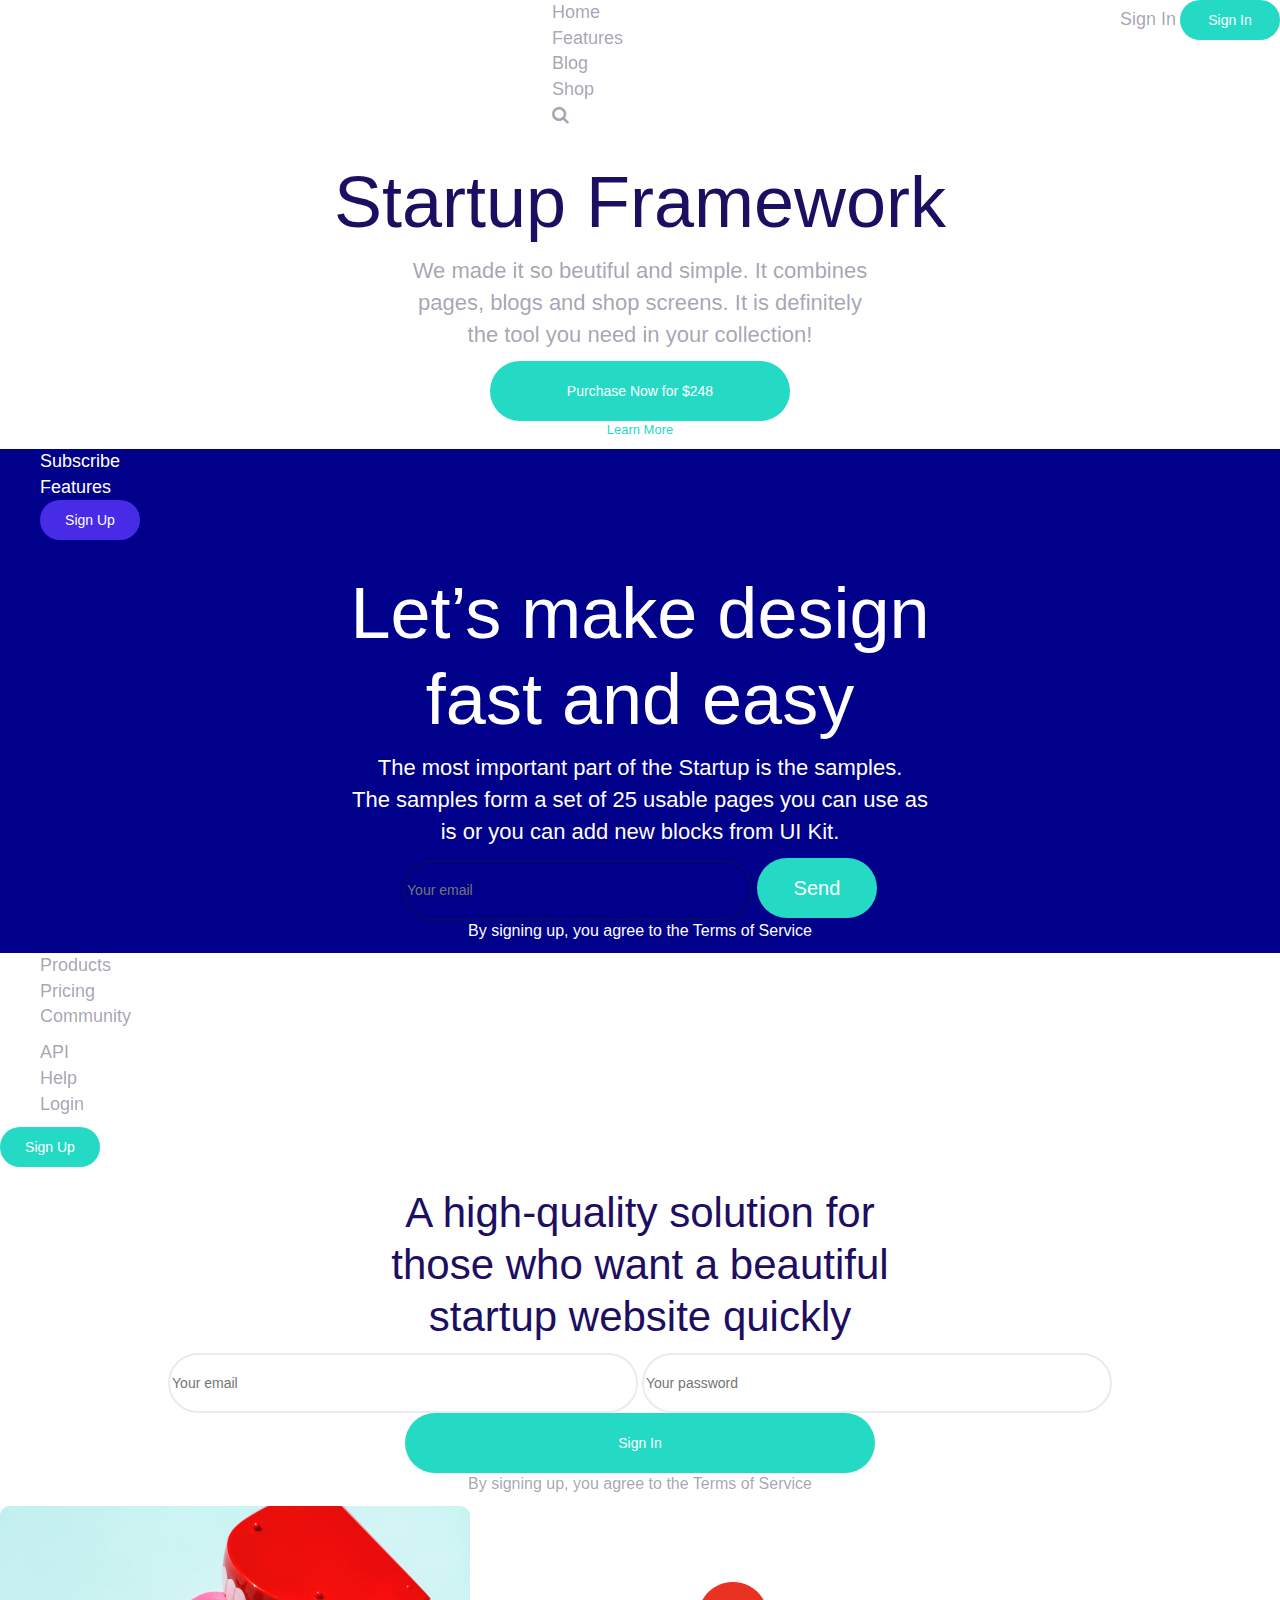
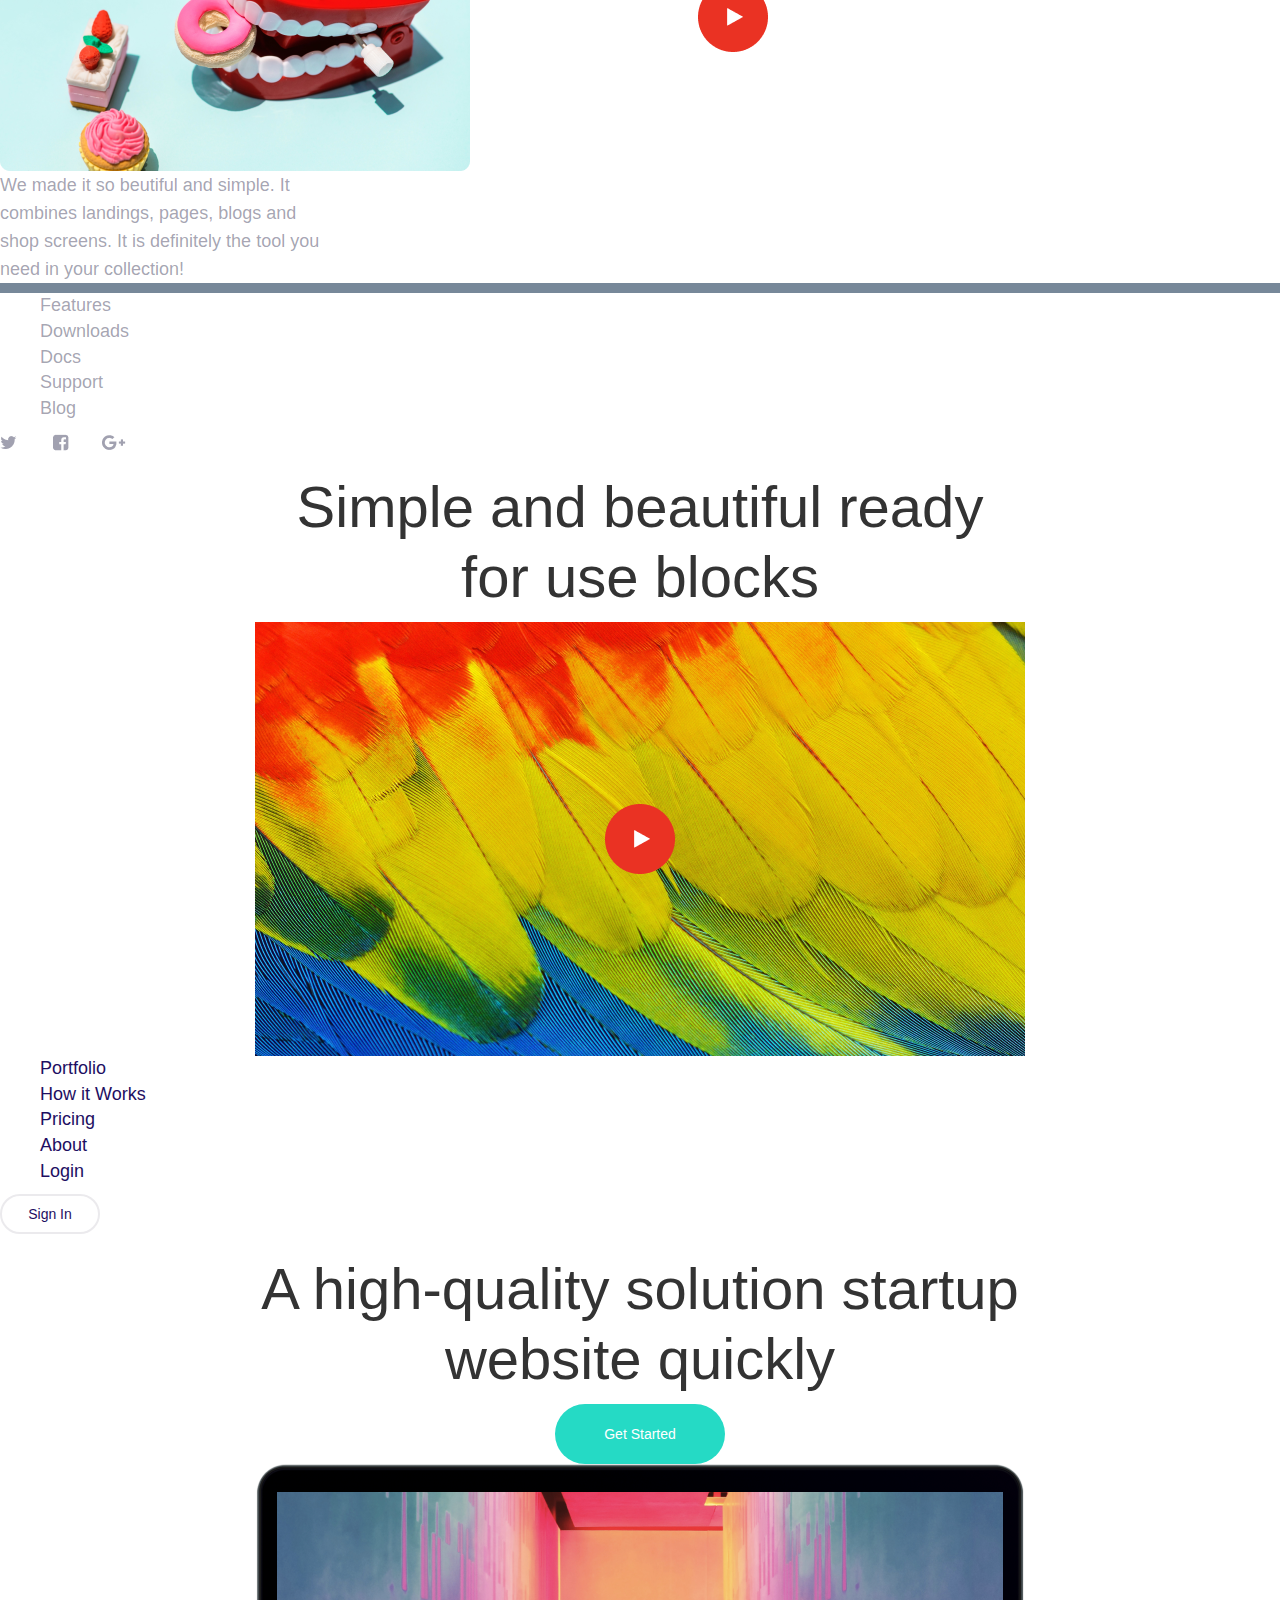
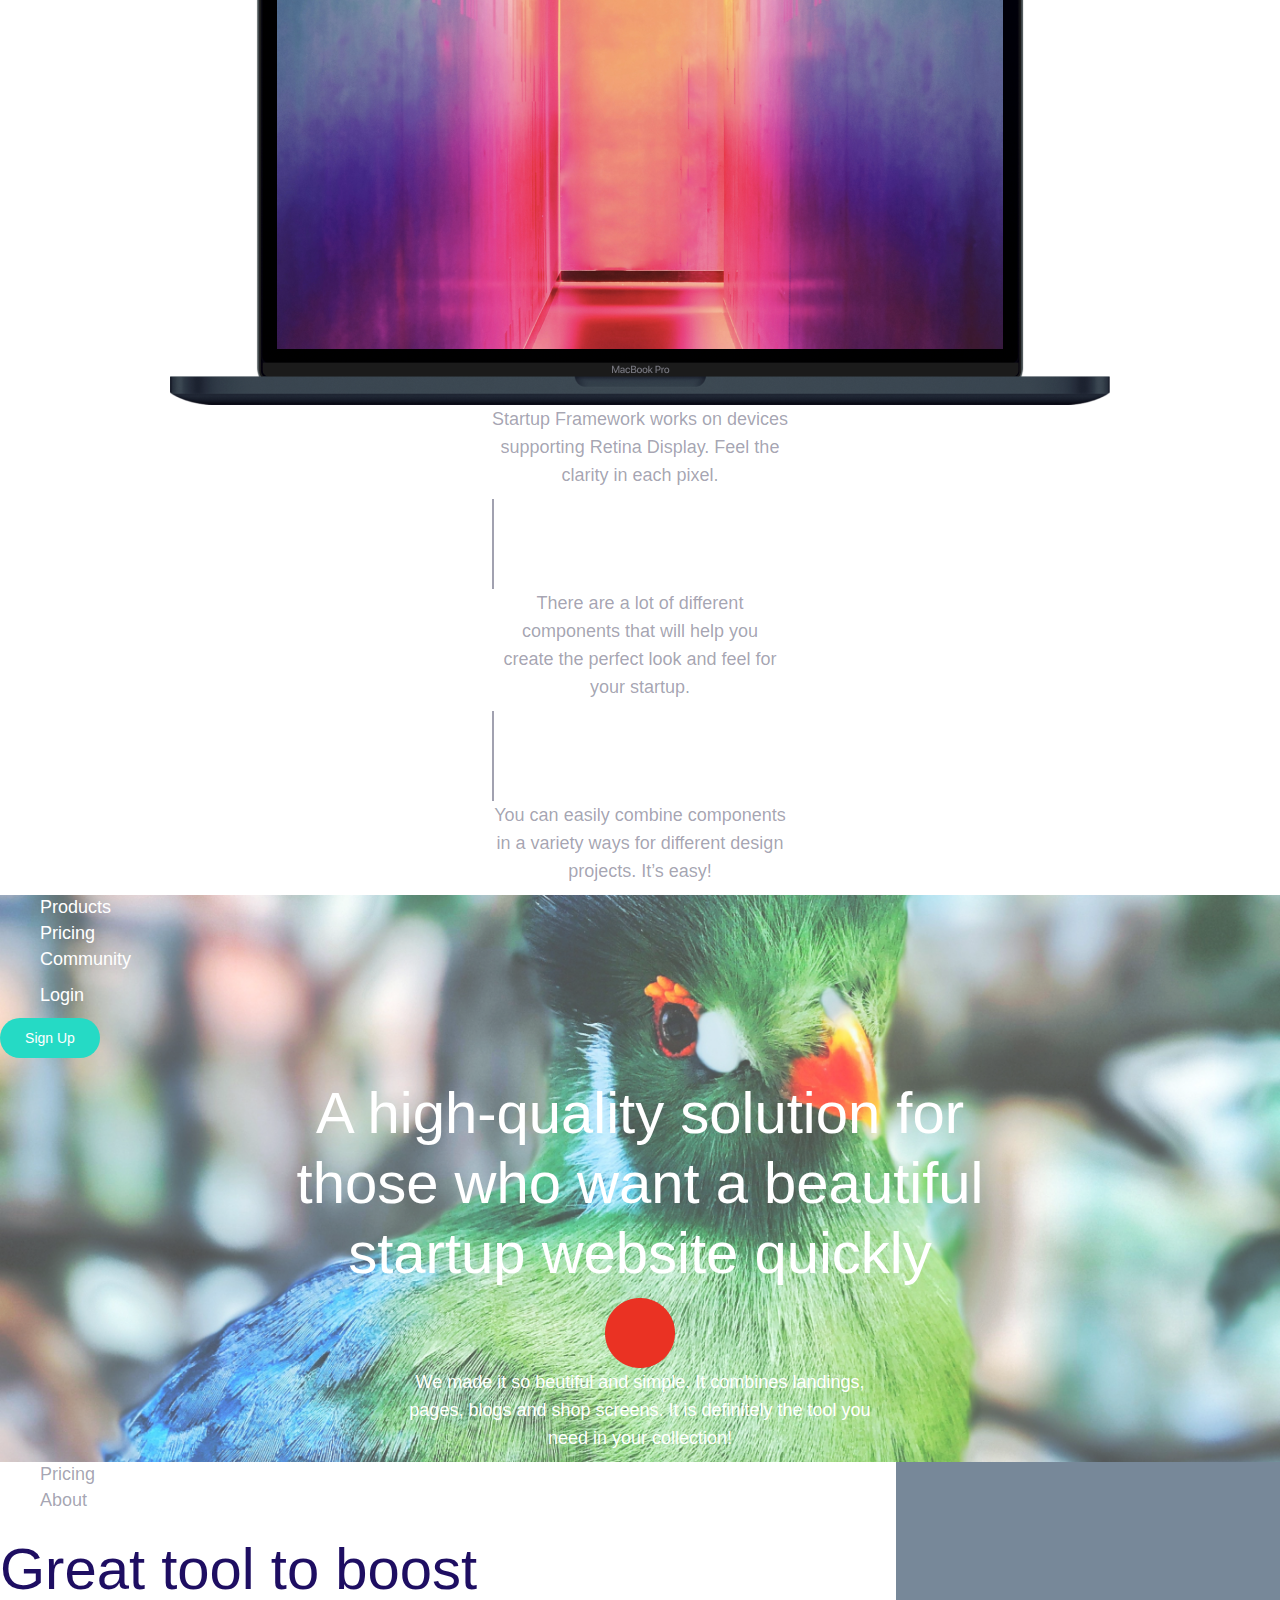
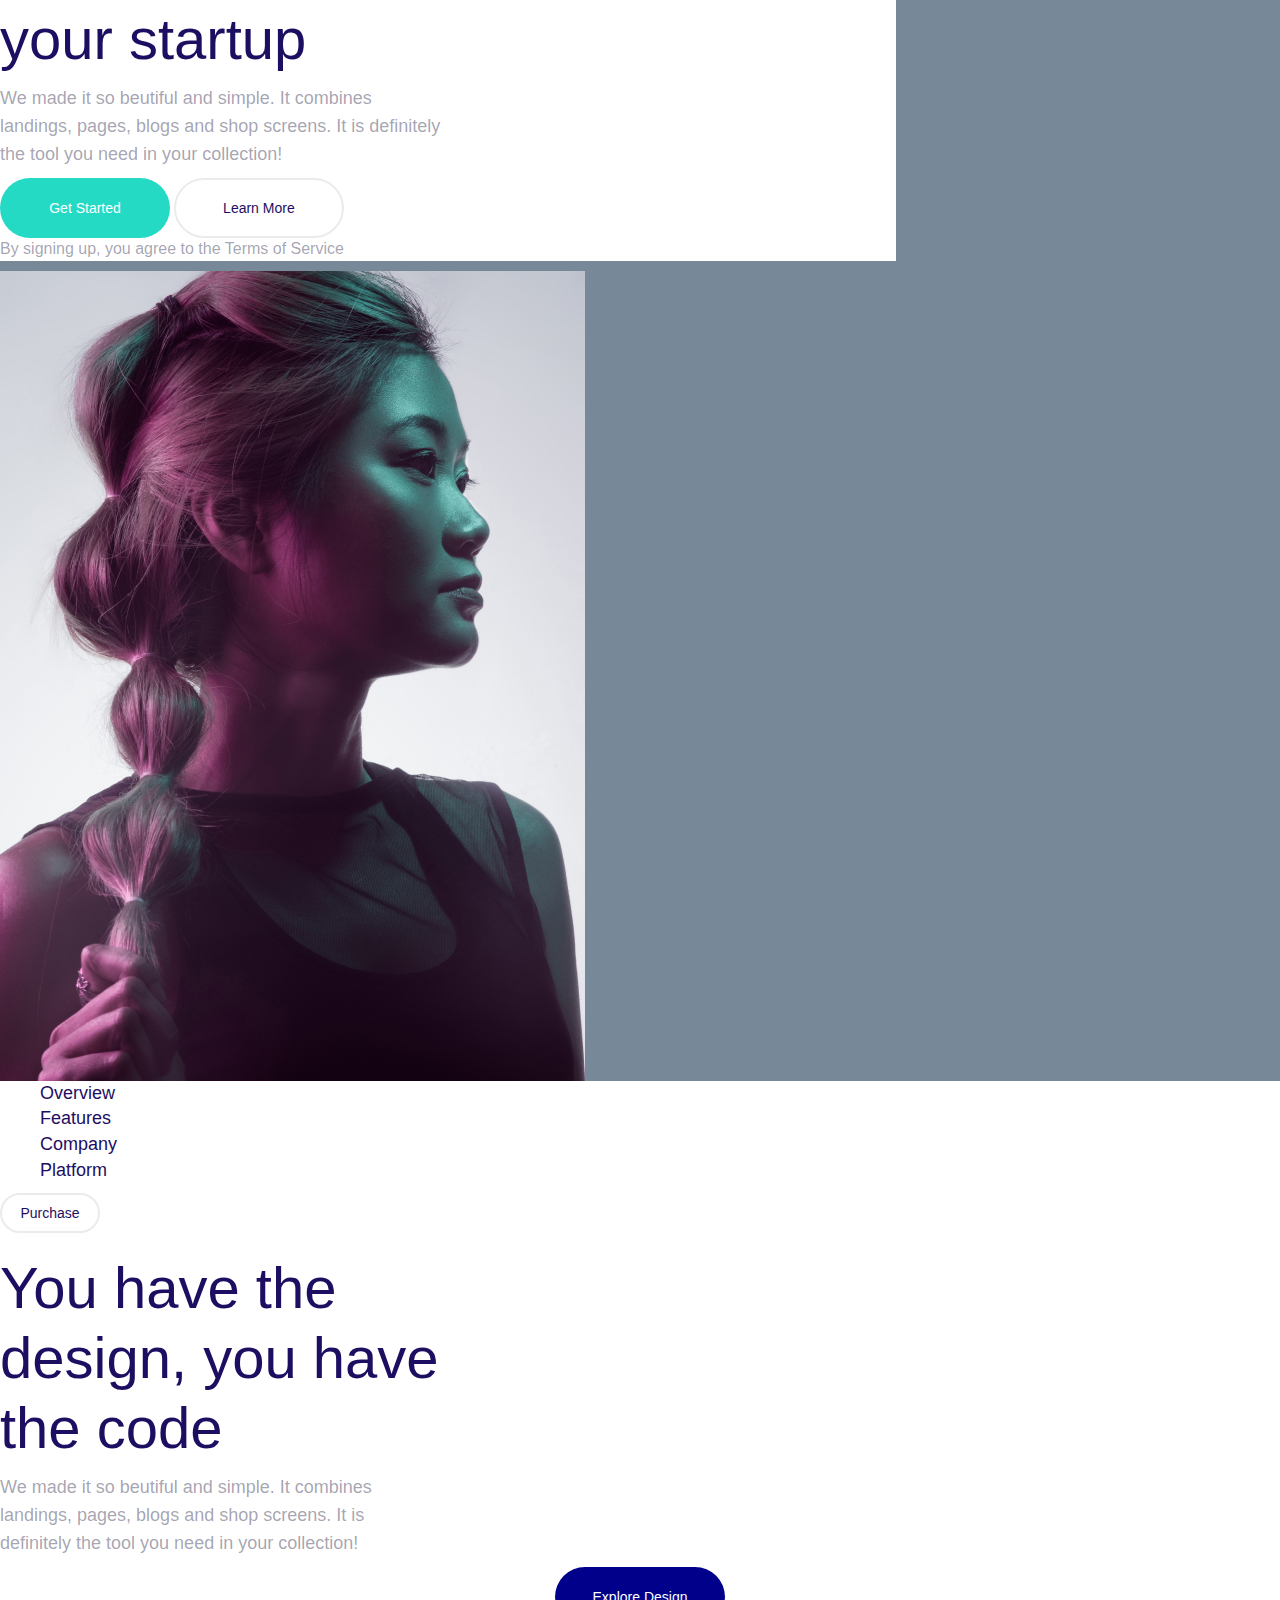
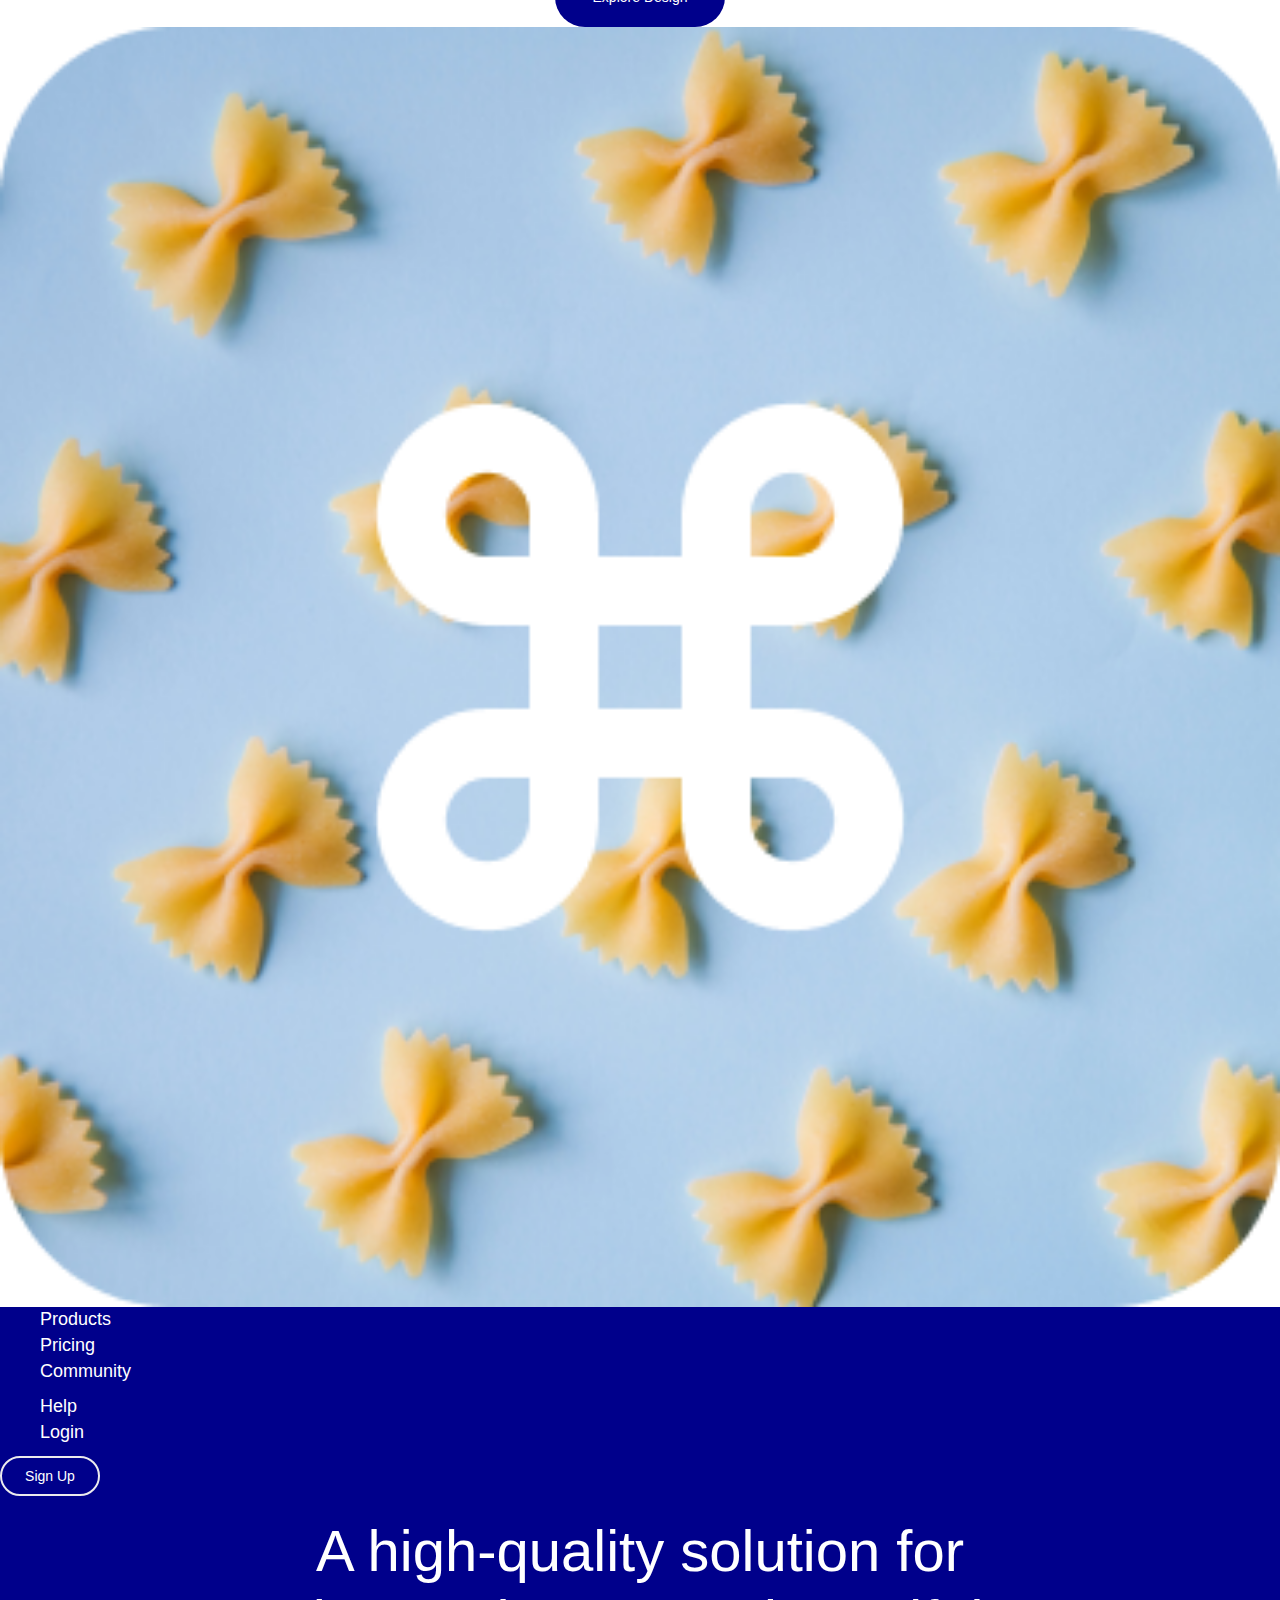
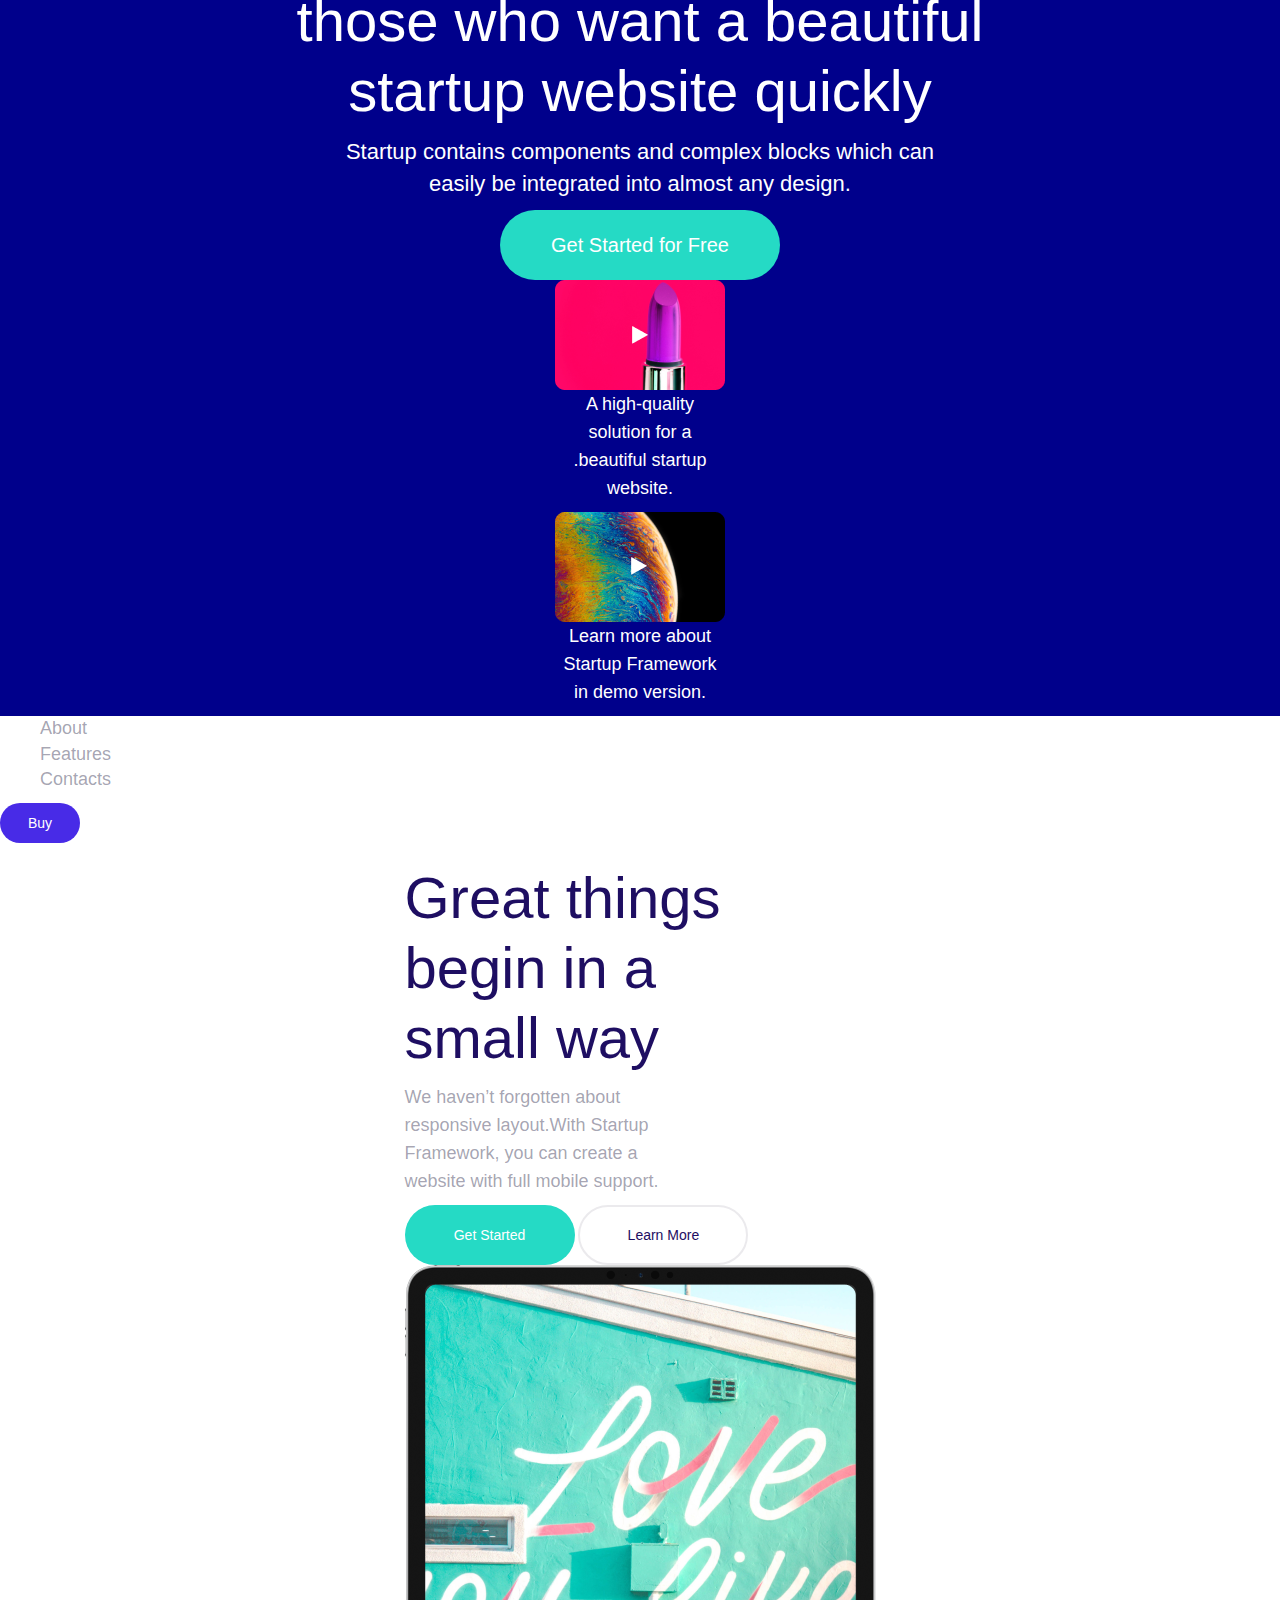
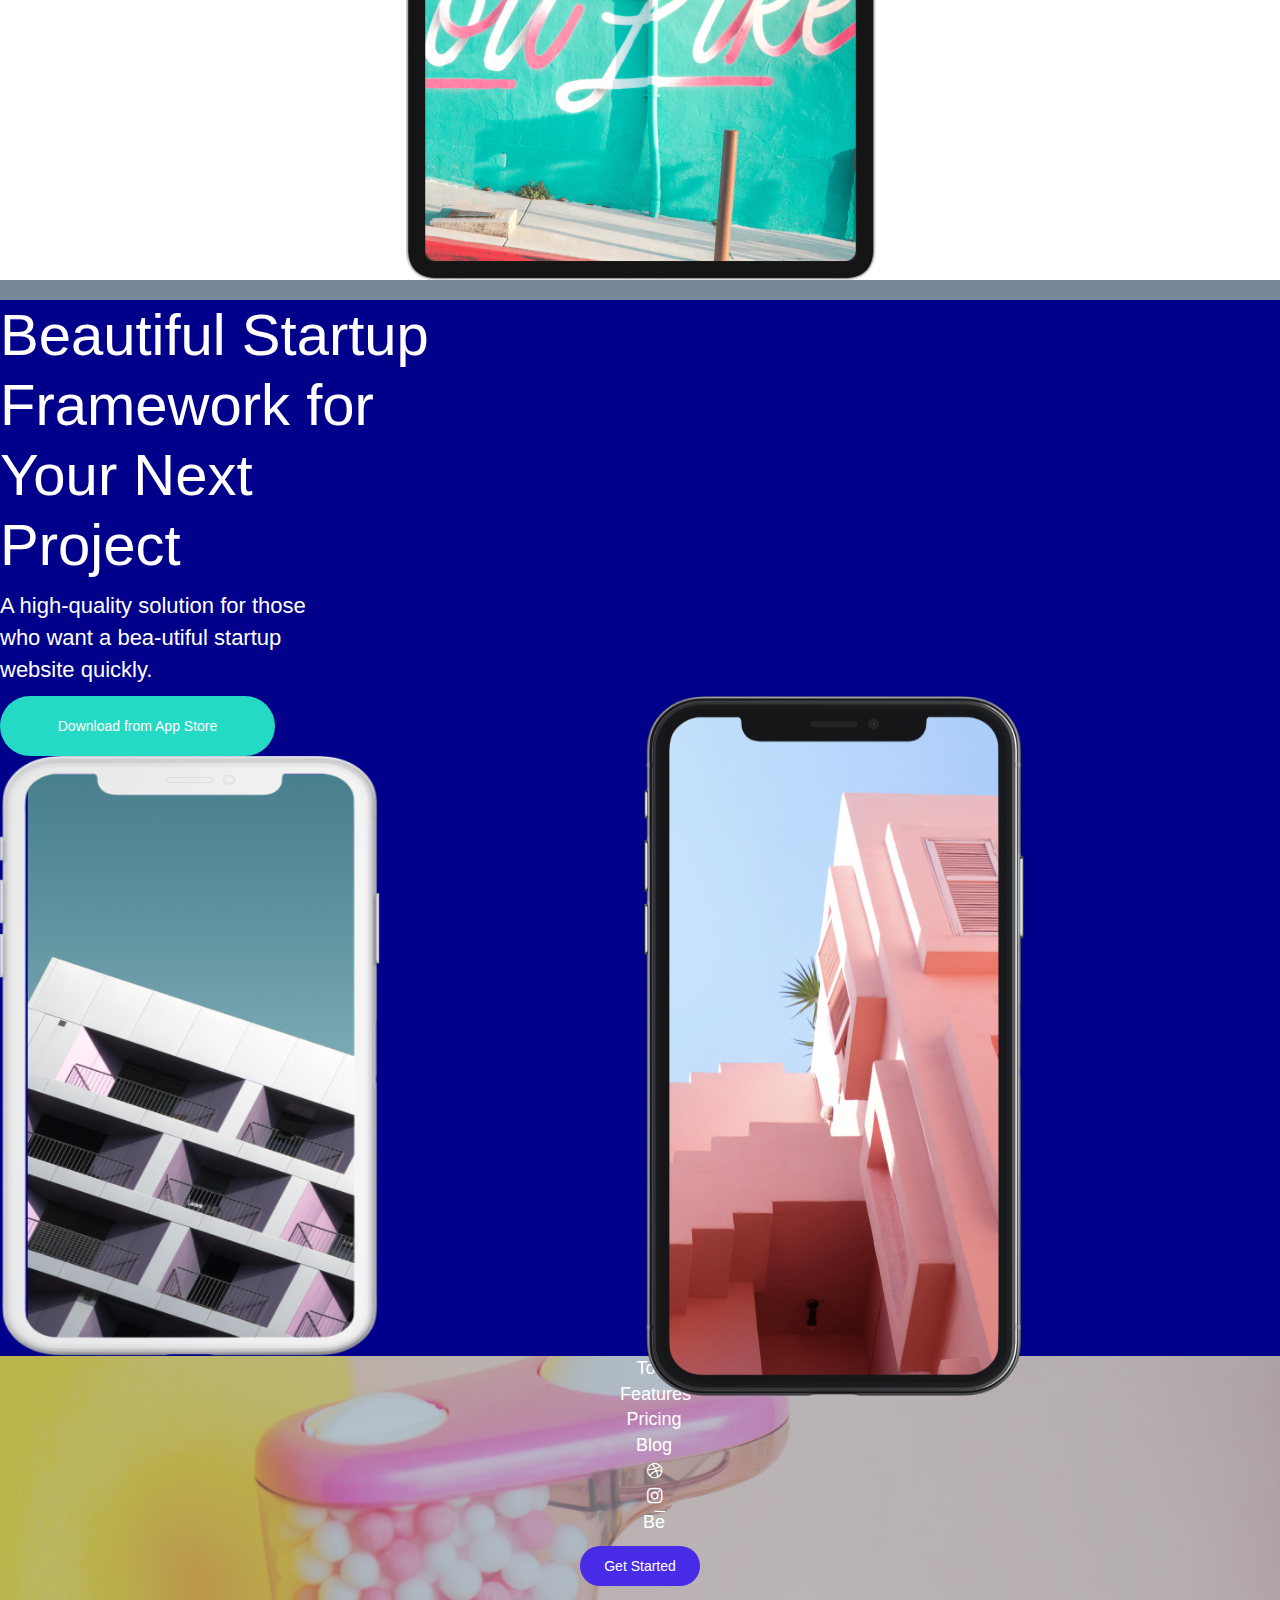
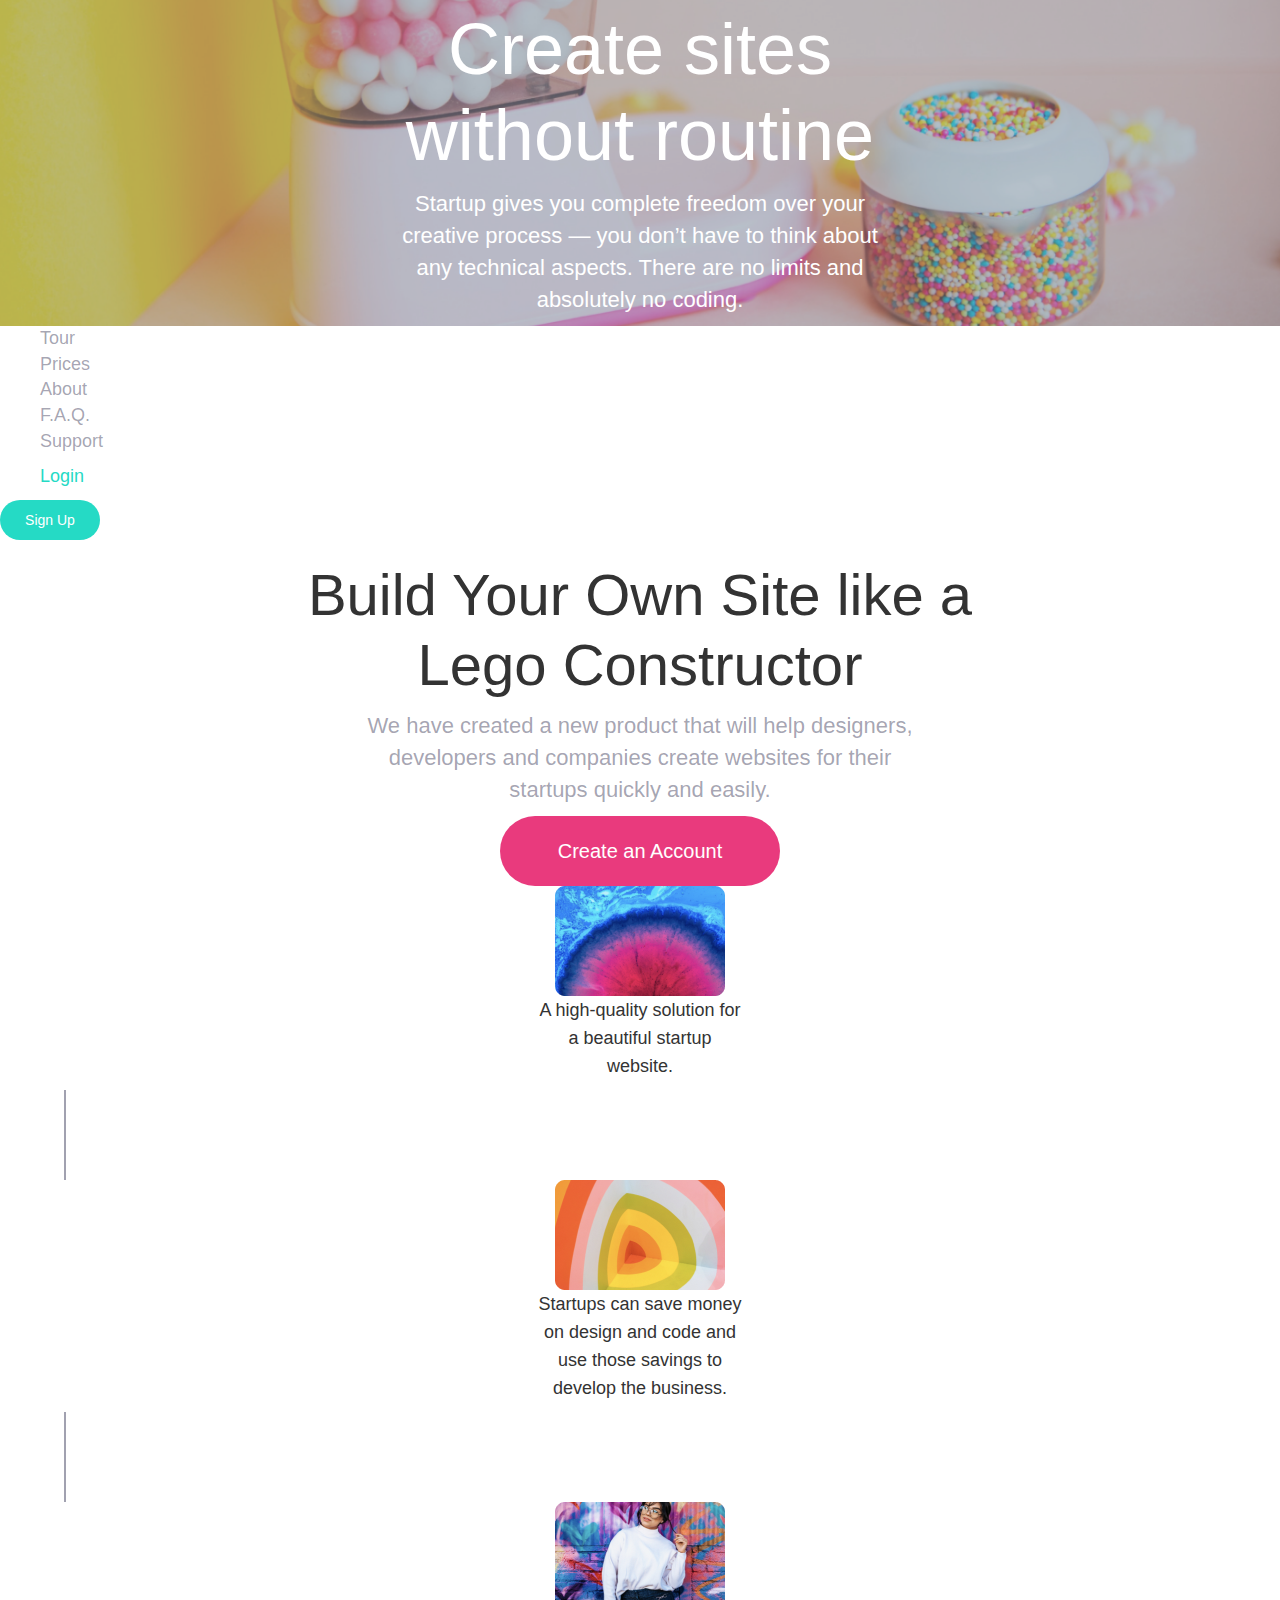
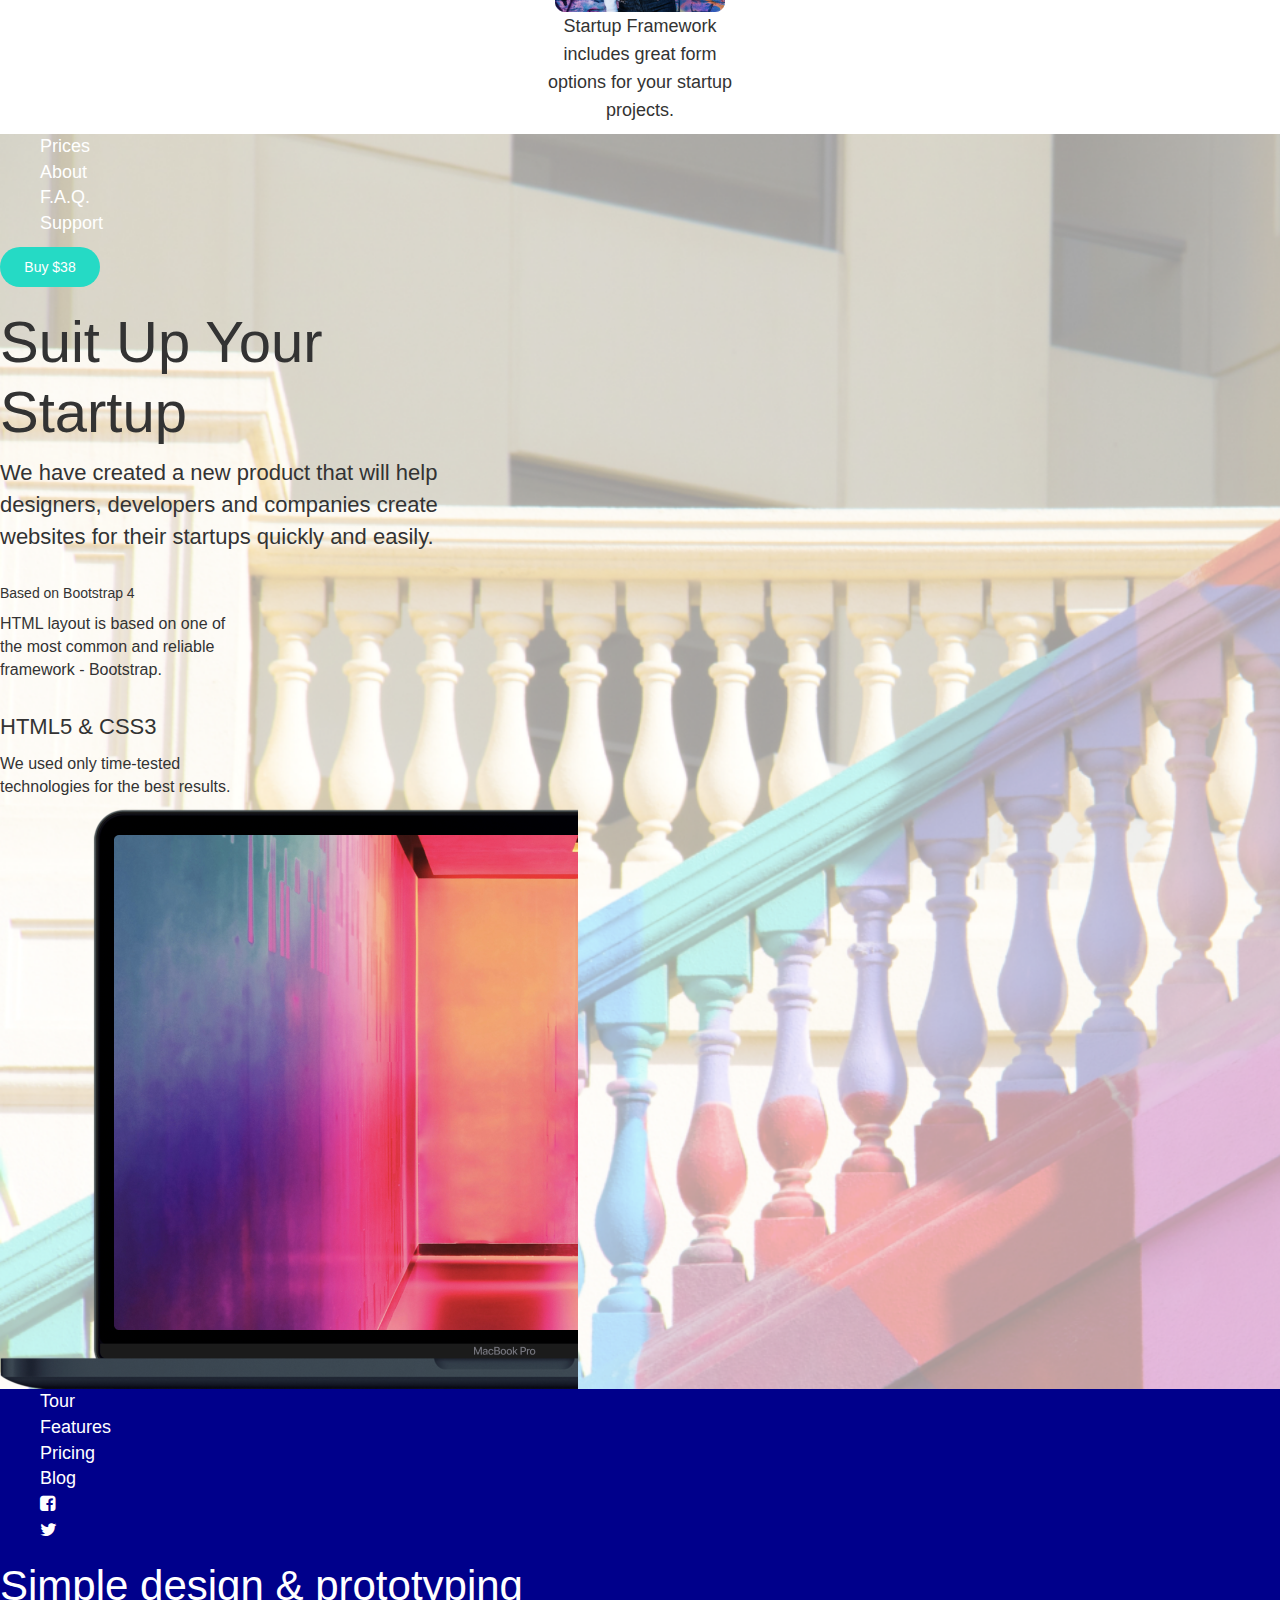
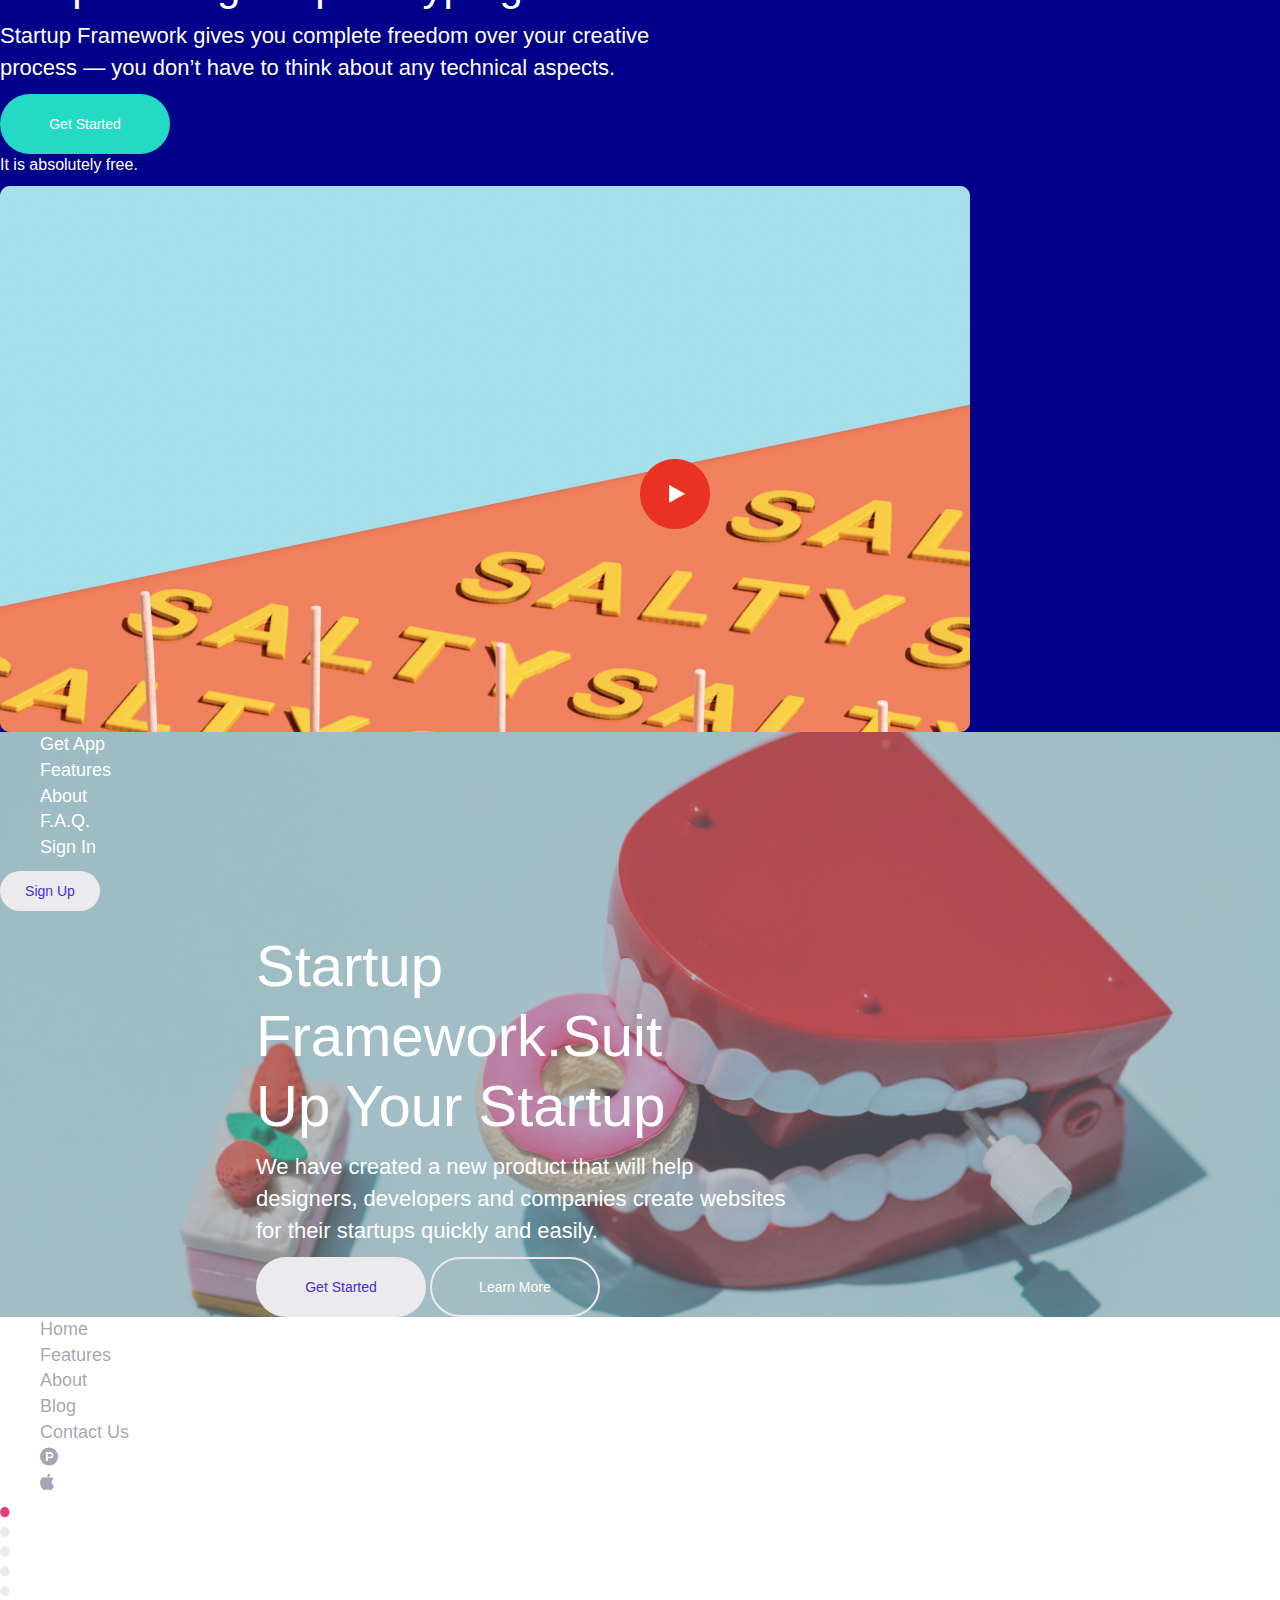
<file: index.html>
<!DOCTYPE html>
<html lang="en">

<head>
  <meta charset="UTF-8">
  <meta name="viewport" content="width=device-width, initial-scale=1.0">
  <title>LandingPage</title>
  <link href="https://cdn.jsdelivr.net/npm/bootstrap@5.3.2/dist/css/bootstrap.min.css" rel="stylesheet"
    integrity="sha384-T3c6CoIi6uLrA9TneNEoa7RxnatzjcDSCmG1MXxSR1GAsXEV/Dwwykc2MPK8M2HN" crossorigin="anonymous">
  <link rel="stylesheet" href="./src/LandingPage.css">
  <link rel="stylesheet" href="https://cdnjs.cloudflare.com/ajax/libs/font-awesome/4.7.0/css/font-awesome.min.css">
  <link rel="stylesheet" href="https://maxcdn.bootstrapcdn.com/bootstrap/3.4.1/css/bootstrap.min.css">
  <script src="https://ajax.googleapis.com/ajax/libs/jquery/3.6.4/jquery.min.js"></script>
  <script src="https://maxcdn.bootstrapcdn.com/bootstrap/3.4.1/js/bootstrap.min.js"></script>
</head>

<body>
  <div class="main-container ps-5 pt-5 pe-5">
    <!-- header1 -->
    <div id="header1" class="pt-5 pb-5 mb-5">
      <div class="header-section1 mb-5 me-5">

        <div class="header-section-items me-5">
          <ul class="d-flex">
            <li class="me-5 mt-2 "><a class="list-item list-item-color " href="">Home</a></li>
            <li class="me-5 mt-2 "><a class="list-item list-item-color " href="">Features</a></li>
            <li class="me-5 mt-2 "><a class="list-item list-item-color " href="">Blog</a></li>
            <li class="me-5 mt-2"><a class="list-item list-item-color " href="">Shop</a></li>
            <li class="me-5 mt-2 "><a class="list-item list-item-color " href=""><i class="fa fa-search"
                  aria-hidden="true"></i></a></li>
          </ul>
          <div>
            <a class="list-item me-3 list-item-color ">Sign In</a>
            <button class="sign-in-button button-style">Sign In</button>
          </div>

        </div>
      </div>

      <div class="universal-heading-container mb-4">
        <h1 class="framework-heading universal-heading">Startup Framework</h1>
        <p class="universal-paragraph header-items-color mt-5 mb-5">We made it so beutiful and simple. It combines
          <br>pages, blogs and shop screens. It is definitely<br>the tool you need in your collection!
        </p>
        <button class="purchasenow-button button-style mt-5 mb-3">Purchase Now for $248</button>
        <p class="learn-more">Learn More</p>
      </div>

    </div>
    <!-- header2 -->
    <div id="header2" class="pt-5 pb-5 mb-5 pe-5">
      <div class="d-flex subscribe-header-container me-5 mb-5">
        <ul class="d-flex">
          <li class="me-5 mt-2"><a class="list-item subscribe-color" href="">Subscribe</a></li>
          <li class="me-5 mt-2"><a class="list-item subscribe-color" href="">Features</a></li>
          <li><button class="sign-in-button sign-up-button">Sign Up</button></li>
        </ul>
        <!-- <button class="sign-in-button sign-up-button">Sign Up</button> -->
      </div>

      <div class="universal-heading-container mb-4">
        <h1 class="subscribe-color universal-heading">Let’s make design<br>fast and easy</h1>
        <p class="universal-paragraph header-items-color mt-5 mb-5 subscribe-color">The most important part of the
          Startup is the samples.<br>The samples form a set of 25 usable pages you can use as<br>is or you can add new
          blocks from UI Kit.
        </p>
        <div class="mt-5 mb-4">
          <input class="email-element input-element ps-4 me-2" placeholder="Your email">
          <button class="send-button button-style">Send</button>
        </div>

        <p class="terms-of-service header-items-color">By signing up, you agree to the Terms of Service</p>
      </div>
    </div>
    <!-- header3 -->
    <div id="header1" class="pt-5 pb-5 mb-5 pe-5 ps-5">
      <div class="d-flex flex-row">

        <div class="d-flex  justify-content-between  header3-header ps-5">
          <ul class="d-flex ms-5">
            <li class="me-5 mt-2"><a class="list-item list-item-color " href="">Products</a></li>
            <li class="me-5 mt-2"><a class="list-item list-item-color " href="">Pricing</a></li>
            <li class="me-5 mt-2"><a class="list-item list-item-color " href="">Community</a></li>
          </ul>
          <ul class="d-flex">
            <li class="me-5 mt-2"><a class="list-item list-item-color " href="">API</a></li>
            <li class="me-5 mt-2"><a class="list-item list-item-color " href="">Help</a></li>
            <li class="me-5 mt-2"><a class="list-item list-item-color " href="">Login</a></li>
          </ul>
        </div>
        <button class="sign-in-button button-style me-5">Sign Up</button>
      </div>

      <div class="d-flex justify-content-between mt-5 me-5 ms-5 mb-5">
        <div class="d-flex flex-column text-center">

          <h1 class="high-quality-heading mb-5">A high-quality solution for<br>those who want a beautiful<br>startup
            website quickly</h1>
          <input class="header3-email input-element ps-4 mb-4" placeholder="Your email">
          <input class="header3-email input-element ps-4 mb-4" placeholder="Your password">
          <button class="header3-email button-style mb-3">Sign In</button>
          <p class="terms-of-service header3-terms">By signing up, you agree to the Terms of Service</p>
        </div>

        <div class="position-relative">
          <img class="position-absolute rectangle-image" src="./src/images/Icon - Fill.png" alt="circle">
          <img class="mb-4 teeth-image" src="./src/images/Placeholder.png" alt="placeholder">
          <p class="header3-para header3-terms">We made it so beutiful and simple. It<br>combines landings, pages, blogs
            and<br>shop screens. It is definitely the tool you<br>need in your collection! </p>
        </div>
      </div>
    </div>
    <!-- header4 -->
    <div id="header1" class="pt-5 pb-5 mb-5 pe-5 ps-5">

      <div class="d-flex justify-content-between mb-5 ms-5 me-5">
        <ul class="d-flex">
          <li class="me-5 mt-2"><a class="list-item list-item-color " href="">Features</a></li>
          <li class="me-5 mt-2"><a class="list-item list-item-color " href="">Downloads</a></li>
          <li class="me-5 mt-2"><a class="list-item list-item-color " href="">Docs</a></li>
          <li class="me-5 mt-2"><a class="list-item list-item-color " href="">Support</a></li>
          <li class="me-5 mt-2"><a class="list-item list-item-color " href="">Blog</a></li>
        </ul>
        <div>
          <img src="./src/images/Socials.png" alt="socialicons">
        </div>
      </div>
      <div class="universal-heading-container mb-5">
        <h1 class="simple-heading mb-5">Simple and beautiful ready<br>for use blocks</h1>
        <img class="sunflower-image" src="./src/images/Sunflower.png" alt="flower">
      </div>

    </div>
    <!-- header5 -->
    <div id="header1" class="pt-5 pb-5 mb-5 pe-5 ps-5">
      <div class=" d-flex justify-content-end mb-5 ms-5 me-5">
        <ul class="d-flex">
          <li class="me-5 mt-2 "><a class="list-item list-item-color header5-header" href="">Portfolio</a></li>
          <li class="me-5 mt-2"><a class="list-item list-item-color header5-header " href="">How it Works</a></li>
          <li class="me-5 mt-2"><a class="list-item list-item-color header5-header " href="">Pricing</a></li>
          <li class="me-5 mt-2"><a class="list-item list-item-color header5-header " href="">About</a></li>
          <li class="me-5 mt-2"><a class="list-item list-item-color header5-header " href="">Login</a></li>
        </ul>
        <button class="sign-in-button header5-signin header5-header">Sign In</button>
      </div>

      <div class="universal-heading-container">
        <h1 class="simple-heading mb-5">A high-quality solution startup<br>website quickly</h1>
        <button class="button-style mb-5 get-started-button">Get Started</button>
        <img class="macbook-image mb-5" src="./src/images/Macbook Pro1.png" alt="macbook">
        <div class="d-flex">
          <p class="header3-para header3-terms">Startup Framework works on devices<br>supporting Retina Display. Feel
            the<br>clarity in each pixel.</p>
          <div class="vertical-line ms-4 me-4"></div>
          <p class="header3-para header3-terms">There are a lot of different<br>components that will help you<br>create
            the perfect look and feel for<br>your startup.</p>
          <div class="vertical-line ms-4 me-4"></div>
          <p class="header3-para header3-terms">You can easily combine components<br>in a variety ways for different
            design<br>projects. It’s easy!</p>
        </div>
      </div>

    </div>

    <!-- *header6 -->

    <div id="header1" class="pt-5 pb-5 mb-5 pe-5 ps-5 image-container">
      <div class="d-flex flex-row mb-5 pe-5">

        <div class="d-flex  justify-content-between  header3-header ps-5">
          <ul class="d-flex ms-5">
            <li class="me-5 mt-2"><a class="list-item subscribe-color " href="">Products</a></li>
            <li class="me-5 mt-2"><a class="list-item subscribe-color " href="">Pricing</a></li>
            <li class="me-5 mt-2"><a class="list-item subscribe-color " href="">Community</a></li>
          </ul>
          <ul class="d-flex">
            <li class="me-5 mt-2"><a class="list-item subscribe-color" href="">Login</a></li>
          </ul>
        </div>
        <button class="sign-in-button button-style me-5">Sign Up</button>
      </div>
      <div class="universal-heading-container">
        <h1 class="simple-heading subscribe-color mb-5">A high-quality solution for<br>those who want a
          beautiful<br>startup website quickly</h1>
        <img class="mb-5" src="./src/images/Rectangle.png" alt="rectangle">
        <p class="header3-para subscribe-color mb-5">We made it so beutiful and simple. It combines landings,<br>pages,
          blogs and shop screens. It is definitely the tool you<br>need in your collection! </p>
      </div>
    </div>

    <!-- header7 -->
    <div class="d-flex mb-5">
      <div id="header1" class="pt-5 pb-5 pe-5 ps-5 header7-container">
        <div class="d-flex justify-content-end mb-5">
          <ul class="d-flex">
            <li class="me-5 mt-2"><a class="list-item list-item-color" href="">Pricing</a></li>
            <li class="me-5 mt-2"><a class="list-item list-item-color" href="">About</a></li>
          </ul>
        </div>
        <div class=" mb-4 me-5 pe-5 text-left">
          <h1 class="framework-heading simple-heading">Great tool to boost<br>your startup</h1>
          <p class="header3-para header-items-color mt-4 mb-5">We made it so beutiful and simple. It
            combines<br>landings, pages, blogs and shop screens. It is definitely<br>the tool you need in your
            collection!
          </p>
          <div class="d-flex mt- mb-4">
            <button class="button-style  get-started-button">Get Started</button>
            <button class="sign-in-button header5-signin header5-header header7-signin">Learn More</button>
          </div>
          <p class="terms-of-service header3-terms">By signing up, you agree to the Terms of Service</p>
        </div>
      </div>
      <div>
        <img class="girl-imag w-100" src="./src/images/Photo.png" alt="girlimage">
      </div>
    </div>


    <!-- header9 -->
    <div id="header1" class="pt-5 pb-5 mb-5  ps-5">

      <div class=" d-flex justify-content-end mb-5 ms-5 me-5 pe-5">
        <ul class="d-flex">
          <li class="me-5 mt-2 "><a class="list-item framework-heading" href="">Overview</a></li>
          <li class="me-5 mt-2"><a class="list-item list-item-color header5-header " href="">Features</a></li>
          <li class="me-5 mt-2"><a class="list-item list-item-color header5-header " href="">Company</a></li>
          <li class="me-5 mt-2"><a class="list-item list-item-color header5-header " href="">Platform</a></li>
        </ul>
        <button class="sign-in-button header5-signin header5-header ">Purchase</button>
      </div>

      <div class=" d-flex justify-content-between pe-5 mb-5">
        <div class="text-left">
          <h1 class="framework-heading simple-heading">You have the<br>design, you have<br>the code</h1>
          <p class="header3-para header-items-color mt-4 mb-5">We made it so beutiful and simple. It
            combines<br>landings, pages, blogs and shop screens. It is<br>definitely the tool you need in your
            collection!
          </p>
          <div class="text-left universal-heading-container">
            <button class="button-style get-started-button explore-design">Explore Design</button>
          </div>
        </div>
        <div>
          <img class="girl-image" src="./src/images/Image (1).png" alt="image">
        </div>
      </div>


    </div>
    <!-- header10 -->
    <div id="header2" class="pt-5 pb-5 mb-5 pe-5 ps-5">
      <div class="d-flex flex-row mb-5 pe-5">

        <div class="d-flex  justify-content-between  header3-header ps-5">
          <ul class="d-flex ms-5">
            <li class="me-5 mt-2"><a class="list-item subscribe-color " href="">Products</a></li>
            <li class="me-5 mt-2"><a class="list-item subscribe-color " href="">Pricing</a></li>
            <li class="me-5 mt-2"><a class="list-item subscribe-color " href="">Community</a></li>
          </ul>
          <ul class="d-flex">
            <li class="me-5 mt-2"><a class="list-item subscribe-color" href="">Help</a></li>
            <li class="me-5 mt-2"><a class="list-item subscribe-color" href="">Login</a></li>
          </ul>
        </div>
        <button class="sign-in-button  header10-signup me-5">Sign Up</button>
      </div>

      <div class="universal-heading-container mb-4">
        <h1 class="subscribe-color simple-heading">A high-quality solution for<br>those who want a beautiful<br>startup
          website quickly</h1>
        <p class="universal-paragraph header-items-color mt-5 mb-5 subscribe-color">Startup contains components and
          complex blocks which can<br>easily be integrated into almost any design.
        </p>
        <div class="mt-5 mb-4">

          <button class="send-button button-style get-started-free-button">Get Started for Free</button>
        </div>
        <div class="d-flex justify-content-between preview-image-container mt-5">
          <div class="d-flex">
            <img class="me-4" src="./src/images/Preview.png" alt="preview">
            <p class="header3-para subscribe-color">A high-quality<br>solution for a<br>.beautiful startup<br>website.
            </p>
          </div>
          <div class="d-flex">
            <img class="me-4 " src="./src/images/Preview (1).png" alt="preview1">
            <p class="header3-para subscribe-color">Learn more about<br>Startup Framework<br>in demo version.</p>
          </div>
        </div>
      </div>
    </div>
    <!-- header11 -->
    <div id="header1" class="pt-5 pb-5 mb-5">
      <div class="d-flex flex-row justify-content-end  header3-header">
        <ul class="d-flex">
          <li class="me-5 mt-2"><a class="list-item list-item-color " href="">About</a></li>
          <li class="me-5 mt-2"><a class="list-item list-item-color " href="">Features</a></li>
          <li class="me-5 mt-2"><a class="list-item list-item-color " href="">Contacts</a></li>
        </ul>
        <button class="sign-in-button button-style header11-buy me-5">Buy</button>

      </div>
      <div class="universal-heading-container mb-5">
        <div class="d-flex mt-5">
          <div class="d-flex me-5">
            <div class="mb-4 me-5 pe-5 text-left">
              <h1 class="framework-heading simple-heading">Great things<br>begin in a<br>small way</h1>
              <p class="header3-para header-items-color mt-4 mb-5">We haven’t forgotten about<br>responsive layout.With
                Startup<br>Framework, you can create a<br>website with full mobile support.
              </p>
              <div class="d-flex mb-4">
                <button class="button-style  me-4 get-started-button">Get Started</button>
                <button class="sign-in-button header5-signin header5-header header7-signin">Learn More</button>
              </div>
            </div>
          </div>
          <div>
            <img class="w-100" src="./src/images/iPad Pro.png" alt="ipad">
          </div>
        </div>
      </div>
    </div>
    <!-- header12 -->
    <div id="header2" class="d-flex justify-content-center pt-5 pb-5 mb-5">

      <div class=" d-flex mb-5 mt-5">
        <div class="d-flex me-5">
          <div class="me-5 pe-5 pt-5">
            <h1 class="subscribe-color simple-heading">Beautiful Startup<br>Framework for<br>Your Next<br>Project</h1>
            <p class=" subscribe-color universal-paragraph mt-4 mb-5">A high-quality solution for those<br>who want a
              bea-utiful startup<br>website quickly.
            <div class="d-flex mb-4">
              <button class="button-style  me-4 get-started-button get-palystore-button">Download from App
                Store</button>
            </div>
          </div>
        </div>
        <div id='con' class="position-relative mt-5">
          <img class="clay-image" src="./src/images/HERO iPhone X Clay.png" alt="ipad">
          <img class="position-absolute over-image" class="" src="./src/images/HERO iPhone X.png" alt="ipad">
        </div>
      </div>

    </div>

    <!-- header13 -->
    <div class="p-5 mb-5 universal-heading-container balls-image">
      <div class="d-flex  justify-content-between">
        <div class="d-flex  justify-content-between  header3-header ps-5">
          <ul class="d-flex ms-5">
            <li class="me-5 mt-2"><a class="list-item subscribe-color " href="">Tour</a></li>
            <li class="me-5 mt-2"><a class="list-item subscribe-color " href="">Features</a></li>
            <li class="me-5 mt-2"><a class="list-item subscribe-color " href=""> Pricing</a></li>
            <li class="me-5 mt-2"><a class="list-item subscribe-color " href="">Blog</a></li>
            <li class="me-5 mt-2"><a class="list-item subscribe-color" href=""><i class="fa fa-dribbble"
                  aria-hidden="true"></i></a></li>
            <li class="me-5 mt-2"><a class="list-item subscribe-color" href=""><i class="fa fa-instagram"
                  aria-hidden="true"></i></a></li>
            <li class="me-5 mt-2"><a class="list-item subscribe-color" href="">B<span class="e-text">e</span></a></li>
          </ul>

        </div>
        <button class="started-button sign-up-button   sign-in-button">Get Started</button>
      </div>
      <h1 class="universal-heading subscribe-color mt-5">Create sites<br>without routine</h1>
      <p class="universal-paragraph subscribe-color mt-5 mb-5">Startup gives you complete freedom over your<br>creative
        process — you don’t have to think about<br>any technical aspects. There are no limits and<br>absolutely no
        coding. </p>
    </div>

    <!-- header15 -->
    <div id="header1" class="p-5 mb-5 ">
      <div class="d-flex  justify-content-between  header3-header">
        <div class="d-flex  justify-content-between  header3-header ps-5">
          <ul class="d-flex ms-5">
            <li class="me-5 mt-2"><a class="list-item list-item-color " href="">Tour</a></li>
            <li class="me-5 mt-2"><a class="list-item list-item-color " href="">Prices</a></li>
            <li class="me-5 mt-2"><a class="list-item list-item-color " href="">About</a></li>
            <li class="me-5 mt-2"><a class="list-item list-item-color " href="">F.A.Q.</a></li>
            <li class="me-5 mt-2"><a class="list-item list-item-color " href="">Support</a></li>
          </ul>
          <ul class="d-flex">
            <li class="me-5 mt-2"><a class="list-item login-color" href="">Login</a></li>
          </ul>
        </div>
        <button class="sign-in-button button-style me-5">Sign Up</button>
      </div>

      <div class=" mb-4 mt-5 universal-heading-container">
        <h1 class="simple-heading">Build Your Own Site like a<br>Lego Constructor</h1>
        <p class="universal-paragraph header-items-color mt-5 mb-5 ">We have created a new product that will help
          designers,<br>developers and companies create websites for their<br>startups quickly and easily.
        </p>
        <div class="mt-5 mb-4">

          <button class="send-button button-style get-started-free-button account-button">Create an Account</button>
        </div>
        <div class="d-flex justify-content-between mt-5 header3-header">
          <div class="d-flex flex-column">
            <img class="me-4" src="./src/images/Photo2.png" alt="preview">
            <p class="header3-para">A high-quality solution for<br>a beautiful startup<br>website.</p>
          </div>
          <div class="vertical-line"></div>
          <div class="d-flex flex-column">
            <img class="me-4 " src="./src/images/Photo4.png" alt="preview1">
            <p class="header3-para">Startups can save money<br>on design and code and<br>use those savings to<br>develop
              the business.</p>
          </div>
          <div class="vertical-line"></div>
          <div class="d-flex flex-column">
            <img class="me-4 " src="./src/images/Mask.png">
            <p class="header3-para">Startup Framework<br>includes great form<br>options for your startup<br>projects.
            </p>
          </div>
        </div>
      </div>
    </div>


    <!-- header16 -->
    <div id="header1" class="mb-5 pb-5 pt-5 ps-5 header16">
      <div class="d-flex  justify-content-between  header3-header">
        <div class="d-flex  justify-content-between  header3-header ps-5">
          <ul class="d-flex ms-5">
            <li class="me-5 mt-2"><a class="list-item list-item-color subscribe-color " href="">Prices</a></li>
            <li class="me-5 mt-2"><a class="list-item list-item-color  subscribe-color" href="">About</a></li>
            <li class="me-5 mt-2"><a class="list-item list-item-color subscribe-color" href="">F.A.Q.</a></li>
            <li class="me-5 mt-2"><a class="list-item list-item-color subscribe-color" href="">Support</a></li>
          </ul>
        </div>
        <button class="sign-in-button button-style me-5">Buy $38</button>
      </div>
      <div class="d-flex justify-content-between ms-5 mb-5 mt-5">
        <div>
          <h1 class=" simple-heading mb-5">Suit Up Your<br>Startup</h1>
          <p class="universal-paragraph mt-4 mb-5">We have created a new product that will help<br>designers, developers
            and companies create<br>websites for their startups quickly and easily.</p>
          <div class="d-flex justify-content-between w-30">
            <div class="me-5">
              <i class="fa-gear"></i>
              <p subscribe-color universal-paragraph>Based on Bootstrap 4</p>
              <p class="small-para">HTML layout is based on one of<br>the most common and reliable<br>framework -
                Bootstrap.</p>
            </div>
            <div>
              <i class=" fa-html5" aria-hidden="true"></i>
              <p class="universal-paragraph">HTML5 & CSS3</p>
              <p class="small-para">We used only time-tested<br>technologies for the best results.</p>
            </div>
          </div>
        </div>
        <img src="./src/images/Macbook Pro2.png" alt="macbook">
      </div>

    </div>
    <!-- header17 -->
    <div id="header2" class=" mb-5 d-flex flex-column align-items-center pt-5 pb-5">
      <div class="d-flex  justify-content-end header3-header">
        <div class="d-flex flex-row  me-5">
          <ul class="d-flex">
            <li class="me-5 mt-2"><a class="list-item subscribe-color" href="">Tour</a></li>
            <li class="me-5 mt-2"><a class="list-item subscribe-color " href="">Features</a></li>
            <li class="me-5 mt-2"><a class="list-item subscribe-color" href="">Pricing</a></li>
            <li class="me-5 mt-2"><a class="list-item subscribe-color" href="">Blog</a></li>
            <li class="me-5 mt-2"><a class="list-item subscribe-color" href=""><i class="fa fa-facebook-square"
                  aria-hidden="true"></i></a></li>
            <li class="me-5 mt-2"><a class="list-item subscribe-color " href=""><i class="fa fa-twitter"
                  aria-hidden="true"></i></a></li>
          </ul>
        </div>
      </div>

      <div class="d-flex  mb-5 mt-5">
        <div class=" d-flex flex-column me-5">
          <h1 class="design-heading subscribe-color mb-4">Simple design & prototyping</h1>
          <p class="universal-paragraph subscribe-color">Startup Framework gives you complete freedom over your
            creative<br>process — you don’t have to think about any technical aspects. </p>
        </div>
        <div class="d-flex flex-column">
          <button class="button-style mb-4 get-started-button">Get Started</button>
          <p class='small-para subscribe-color'>It is absolutely free.</p>
        </div>
      </div>
      <div class="position-relative mb-5">
        <img class="w-100" src="./src/images/Rectangle (1).png" alt="saltyimage">
        <img class="position-absolute icon-fill" src="./src/images/Icon - Fill.png" alt="iconfill">
      </div>
    </div>

    <!-- header18 -->
    <div class=" mb-5 d-flex flex-column pb-5 image-5">
      <div class=" d-flex  justify-content-end header3-header mt-5 ">
        <div class="d-flex flex-row  me-5">
          <ul class="d-flex">
            <li class="me-5 mt-2"><a class="list-item subscribe-color" href="">Get App</a></li>
            <li class="me-5 mt-2"><a class="list-item subscribe-color " href="">Features</a></li>
            <li class="me-5 mt-2"><a class="list-item subscribe-color" href="">About</a></li>
            <li class="me-5 mt-2"><a class="list-item subscribe-color" href="">F.A.Q.</a></li>
            <li class="me-5 mt-2"><a class="list-item subscribe-color" href="">Sign In</a></li>
          </ul>
          <button class="sign-in-button get-started-white">Sign Up</button>
        </div>
      </div>
      <div class='margin'>
        <h1 class=" simple-heading mb-5 subscribe-color">Startup<br>Framework.Suit<br>Up Your Startup</h1>
        <p class="universal-paragraph mt-4 mb-5 subscribe-color">We have created a new product that will
          help<br>designers, developers and companies create websites<br>for their startups quickly and easily.</p>
        <div class="d-flex mb-5">
          <button class="button-style  me-4 get-started-button get-started-white">Get Started</button>
          <button class="sign-in-button header5-signin header5-header header7-signin header10-signup ">Learn
            More</button>
        </div>
      </div>
    </div>
    <!-- header19 -->
    <div id="header1" class="mb-5 d-flex flex-column pt-5 pb-5 ps-5">
      <div class="d-flex  justify-content-center ps-5">
        <ul class="d-flex ms-5">
          <li class="me-5 mt-2"><a class="list-item list-item-color " href="">Home</a></li>
          <li class="me-5 mt-2"><a class="list-item list-item-color " href="">Features</a></li>
          <li class="me-5 mt-2"><a class="list-item list-item-color " href="">About</a></li>
          <li class="me-5 mt-2"><a class="list-item list-item-color " href="">Blog</a></li>
          <li class="me-5 mt-2"><a class="list-item list-item-color " href="">Contact Us</a></li>
          <li class="me-5 mt-2"><a class="list-item list-item-color " href=""><i class="fa fa-product-hunt"
                aria-hidden="true"></i></a></li>
          <li class="me-5 mt-2"><a class="list-item list-item-color " href=""><i class="fa fa-apple"
                aria-hidden="true"></i></a></li>
        </ul>
      </div>
      <div class="d-flex mt-5 ms-5 mb-5">
        <img class="me-5 align-self-center dot-image" src="./src/images/Dots.png" alt="dots">

        <div class="d-flex me-5">
          <div class="mb-4 me-5 pe-5 text-left">
            <h1 class="framework-heading simple-heading">The best Apple<br>Watch apps</h1>
            <p class="header3-para header-items-color mt-4 mb-5">Startup Framework gives you complete<br>freedom over
              your creative process — you<br>don’t have to think about any technical<br>aspects. There are no limits and
              absolutely<br>no coding.
            </p>
            <button class="button-style mb-4 me-4 get-started-button get-palystore-button back-ground-color">Download
              from App Store</button>
          </div>
        </div>
        <div>
          <img class="w-100" src="./src/images/image (6).png" alt="ipad">
        </div>
      </div>

    </div>
    <!-- header20 -->
    <div id="header2">
      <div class='d-flex justify-content-end mt-5 me-5'>
        <i class="icon-reorder mt-5 me-5"></i> icon-reorder
      </div>
      <div class="d-flex justify-content-center pt-5 pb-5 mb-5">
        <div class=" d-flex mb-5 mt-5 justify-content-between preview-image-container">
          <div id='con' class="mt-5 d-flex justify-content-end me-5">
            <img class="iphone-x3" src="./src/images/HERO iPhone X3.png" alt="ipad">
          </div>
          <div class="align-self-center">
            <div class="mt-5">
              <h1 class="subscribe-color simple-heading">Let’s make<br>design fast<br>and easy</h1>
              <p class=" subscribe-color universal-paragraph mt-4 mb-5">The most important part of the<br>Startup
                Framework is the samples.<br>The samples form a set of 25 usable<br>pages you can<br>use as is or you
                can add new blocks from UI Kit.</p>
              <div class="d-flex mb-4">
                <button class="button-style  me-4 get-started-button ">Get Started</button>
              </div>
            </div>
          </div>
        </div>
      </div>
    </div>

    <!-- header21 -->
    <div id="image7" class='pt-5 pb-5 mb-5'>
      <div class="d-flex  justify-content-end  header3-header mb-5">
        <div class="d-flex  justify-content-between  ps-5">
          <ul class="d-flex ms-5">
            <li class="me-5 mt-2"><a class="list-item subscribe-color " href="">Get App</a></li>
            <li class="me-5 mt-2"><a class="list-item subscribe-color " href="">Features</a></li>
            <li class="me-5 mt-2"><a class="list-item subscribe-color " href="">About</a></li>
            <li class="me-5 mt-2"><a class="list-item subscribe-color " href="">F.A.Q.</a></li>
          </ul>
        </div>
        <button class="sign-in-button header5-signin  me-3 ms-5 subscribe-color">Sign In</button>
        <button class="sign-in-button sign-up-button">Sign Up</button>
      </div>

      <div class='universal-heading-container mb-5 mt-5'>
        <h1 class="simple-heading subscribe-color mb-5">Startup 3. Suit Up<br>Your Startup</h1>
        <img class='mb-5 mt-5' src="./src/images/Icon - Fill.png" alt="iconfill">
        <div class="d-flex justify-content-between w-30 mb-5">
          <div class="me-5">
            <p class="universal-paragraph subscribe-color">Drag and Drop Generator</p>
            <p class="small-para subscribe-color">Build your site quickly with an intuitive and<br>easy-to-use drag and
              drop interface.</p>
          </div>
          <div>
            <p class="universal-paragraph subscribe-color">Share & Export to HTML</p>
            <p class="small-para subscribe-color">Save time and energy by showing a<br>developer about how things.</p>
          </div>
        </div>
      </div>
    </div>
    <!-- header22 -->

    <div id="header22" class="pt-5 pb-5 mb-5">
      <div class="d-flex flex-row mb-5 pe-5">

        <div class="d-flex  justify-content-between  header3-header ps-5">
          <ul class="d-flex ms-5">
            <li class="me-5 mt-2"><a class="list-item subscribe-color " href="">Products</a></li>
            <li class="me-5 mt-2"><a class="list-item subscribe-color " href="">Pricing</a></li>
            <li class="me-5 mt-2"><a class="list-item subscribe-color " href="">Community</a></li>
          </ul>
          <ul class="d-flex">
            <li class="me-5 mt-2"><a class="list-item subscribe-color" href="">Help</a></li>
            <li class="me-5 mt-2"><a class="list-item subscribe-color" href="">Login</a></li>
          </ul>
        </div>
        <button class="sign-in-button  header10-signup me-5">Sign Up</button>
      </div>

      <div class="universal-heading-container mb-4">
        <h1 class="subscribe-color simple-heading">The Amazing Hubble</h1>
        <p class="universal-paragraph header-items-color mt-5 mb-5 subscribe-color">The first area of specialization in
          telescopes has to do with the types<br>of telescopes people use. The three designs of telescopes that
          most<br>people use are the Refractor
        </p>
        <div class=" d-flex mt-5 mb-4 inputs-container justify-content-between">
          <input class="header3-email input-element ps-4 mb-4" placeholder="Your name">
          <input class="header3-email input-element ps-4 mb-4" placeholder="Your email">
          <button class="button-style  get-started-button">Get Started</button>
        </div>
        <p class="subscribe-color mt-5">or sign up with</p>
        <div class="d-flex justify-content-between  mt-5">
          <i class="fa-twitter" aria-hidden="true"></i>
          <i class="fa-facebook" aria-hidden="true"></i>
          <i class=" fa-google"></i>
          <i class="fa-github"></i>

        </div>
      </div>
    </div>
    <!-- header8 -->

    <div id="header8" class="pt-5 pb-5 d-flex flex-column justify-content-center">
      <div class="d-flex  justify-content-center ps-5">
        <ul class="d-flex ms-5">
          <li class="me-5 mt-2"><a class="list-item subscribe-color " href="">Tour</a></li>
          <li class="me-5 mt-2"><a class="list-item subscribe-color " href="">Features</a></li>
          <li class="me-5 mt-2"><a class="list-item subscribe-color " href=""> Pricing</a></li>
          <li class="me-5 mt-2"><a class="list-item subscribe-color " href="">Blog</a></li>
          <li class="me-5 mt-2"><a class="list-item subscribe-color" href=""><i class="fa fa-dribbble"
                aria-hidden="true"></i></a></li>
          <li class="me-5 mt-2"><a class="list-item subscribe-color" href="">B<span class="e-text">e</span></a></li>
        </ul>

      </div>
      <div id="myCarousel" class="carousel slide mt-5 mb-5" data-ride="carousel">
        <!-- Indicators -->

        <!-- Wrapper for slides -->
        <div class="carousel-inner">
          <div class="item active universal-heading-container">
            <h1 class="subscribe-color simple-heading">A high-quality solution for<br>those who want a
              beautiful<br>startup website quickly</h1>
            <p class="universal-paragraph header-items-color mt-5 mb-5 subscribe-color">Startup contains components and
              complex blocks which can<br>easily be integrated into almost any design.
            </p>
          </div>

          <div class="item universal-heading-container">
            <h1 class="subscribe-color simple-heading">A high-quality solution for<br>those who want a
              beautiful<br>startup website quickly</h1>
            <p class="universal-paragraph header-items-color mt-5 mb-5 subscribe-color">Startup contains components and
              complex blocks which can<br>easily be integrated into almost any design.
            </p>
          </div>
        </div>

        <!-- Left and right controls -->
        <a class="left carousel-control" href="#myCarousel" data-slide="prev">
          <span class="glyphicon glyphicon-chevron-left"></span>
          <span class="sr-only">Previous</span>
        </a>
        <a class="right carousel-control" href="#myCarousel" data-slide="next">
          <span class="glyphicon glyphicon-chevron-right"></span>
          <span class="sr-only">Next</span>
        </a>
        <ol class="carousel-indicators mt-2">
          <li data-target="#myCarousel" data-slide-to="0" class="active"></li>
          <li data-target="#myCarousel" data-slide-to="1"></li>
          <li data-target="#myCarousel" data-slide-to="2"></li>
        </ol>
      </div>
      <div class="align-self-center mb-5">
        <button class=" get-started-free-button back-ground-color sign-in-button subscribe-color mt-5">Create an
          Account</button>
      </div>
    </div>


    <!-- header14 -->

    <div id="header2" class="d-flex flex-column align-items-center pb-5 pt-5 ">
      <div class="d-flex flex-row justify-content-end header3-header mb-5 me-5">
        <ul class="d-flex">
          <li class="me-5 mt-2"><a class="list-item subscribe-color" href="">Overview</a></li>
          <li class="me-5 mt-2"><a class="list-item subscribe-color " href="">Prices</a></li>
          <li class="me-5 mt-2"><a class="list-item subscribe-color" href="">Blog</a></li>
          <li class="me-5 mt-2"><a class="list-item subscribe-color" href="">Feedback</a></li>
        </ul>
        <button class="sign-in-button  background-color-red">Purchase</button>
      </div>

      <div class="d-flex justify-content-between  preview-image-container mb-5">
        <div class=" align-self-center me-5 pe-5 pt-5">
          <h1 class="subscribe-color simple-heading">Generate<br>Awesome Web<br>Pages</h1>
          <p class=" subscribe-color universal-paragraph mt-4 mb-5">The most important part of the<br>Startup is the
            samples. The<br>samples form a set of 25 usable<br>pages you can<br>use as is or you can add new blocks.</p>
          <div class="d-flex mb-4">
            <button class="button-style learn-more-button sign-in-button background-color-red me-4 ">Learn More</button>
          </div>
        </div>
        <!-- form -->
        <form class=" header14 universal-heading-container p-5">
          <h1 class="high-quality-heading">Sign UpNow</h1>
          <input class="form-input header3-email input-element ps-4 mb-3" placeholder="Your email">
          <input class="form-input  header3-email input-element ps-4 mb-4" placeholder="Your password">
          <div class="d-flex mb-4">
            <input class='m-0 me-2' type="checkbox" id="email">
            <label class=" m-0 learn-more" for="email">I agree to the Terms of Service.</label>
          </div>
          <button class='form-input button-style header3-email back-ground-color'>Sign In</button>
          <div class="d-flex mb-4">
            <hr class="x-line">
            <p class="mt-3">or</p>
            <hr class="x-line">
          </div>
          <button class='form-input button-style header3-email twitter-button mb-4'>Login via Twitter</button>
          <div class="d-flex">
            <p class="universal-paragraph account">Do you have an Account?</p>
            <p class="learn-more mt-2">Sign In</p>
          </div>

        </form>
      </div>

    </div>
  </div>
</body>

</html>
</file>
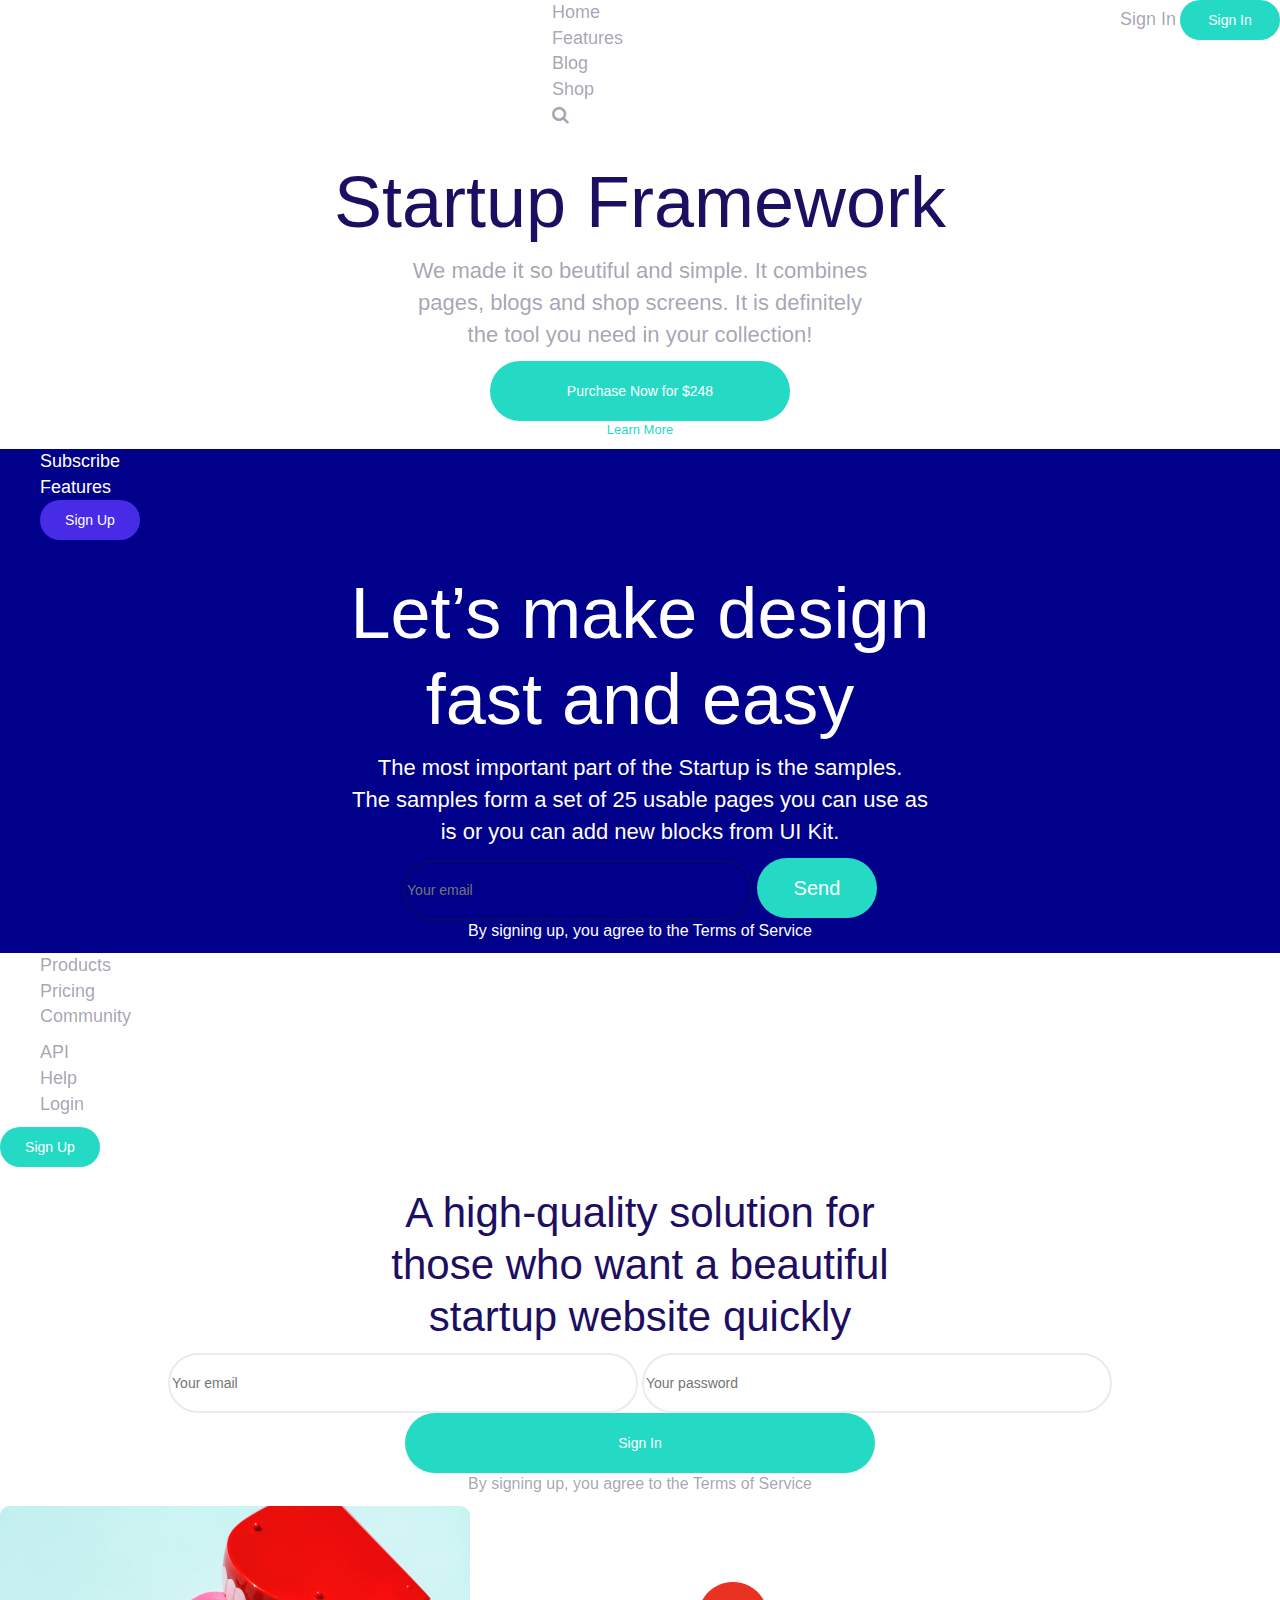
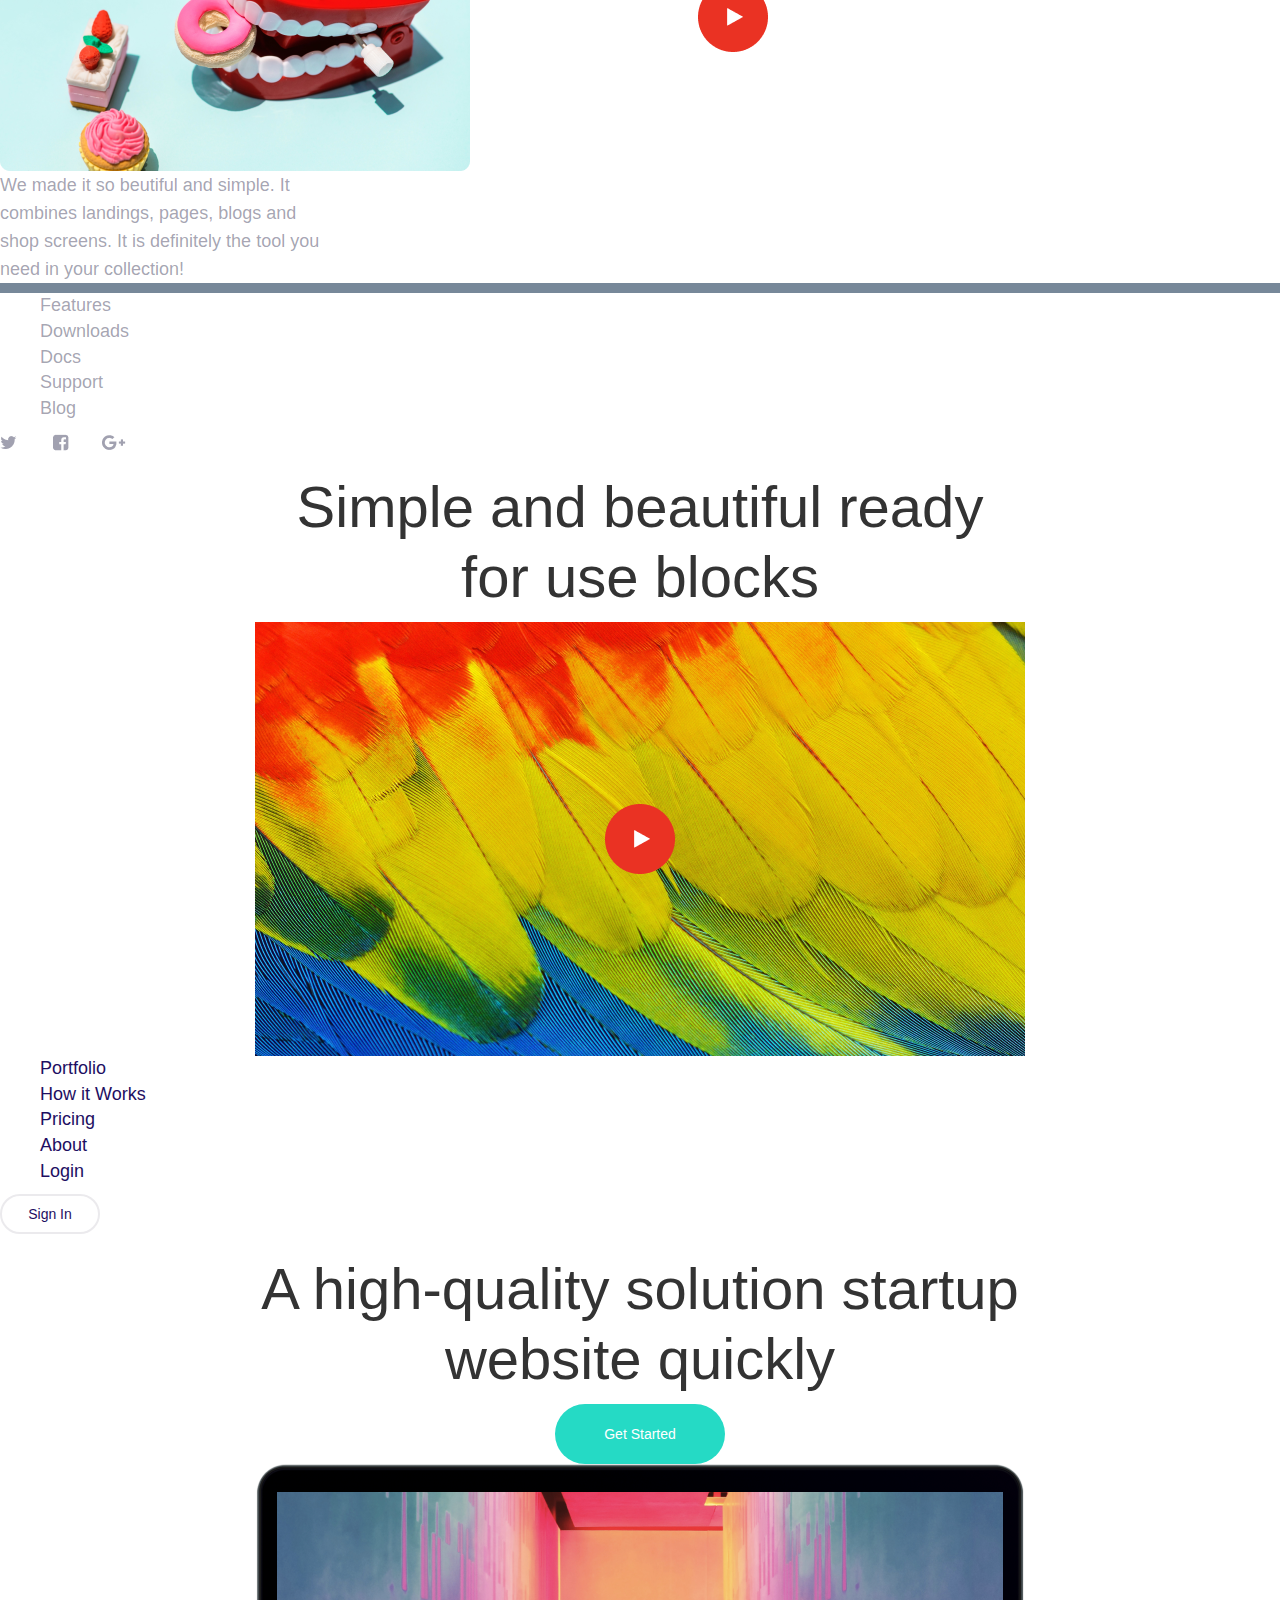
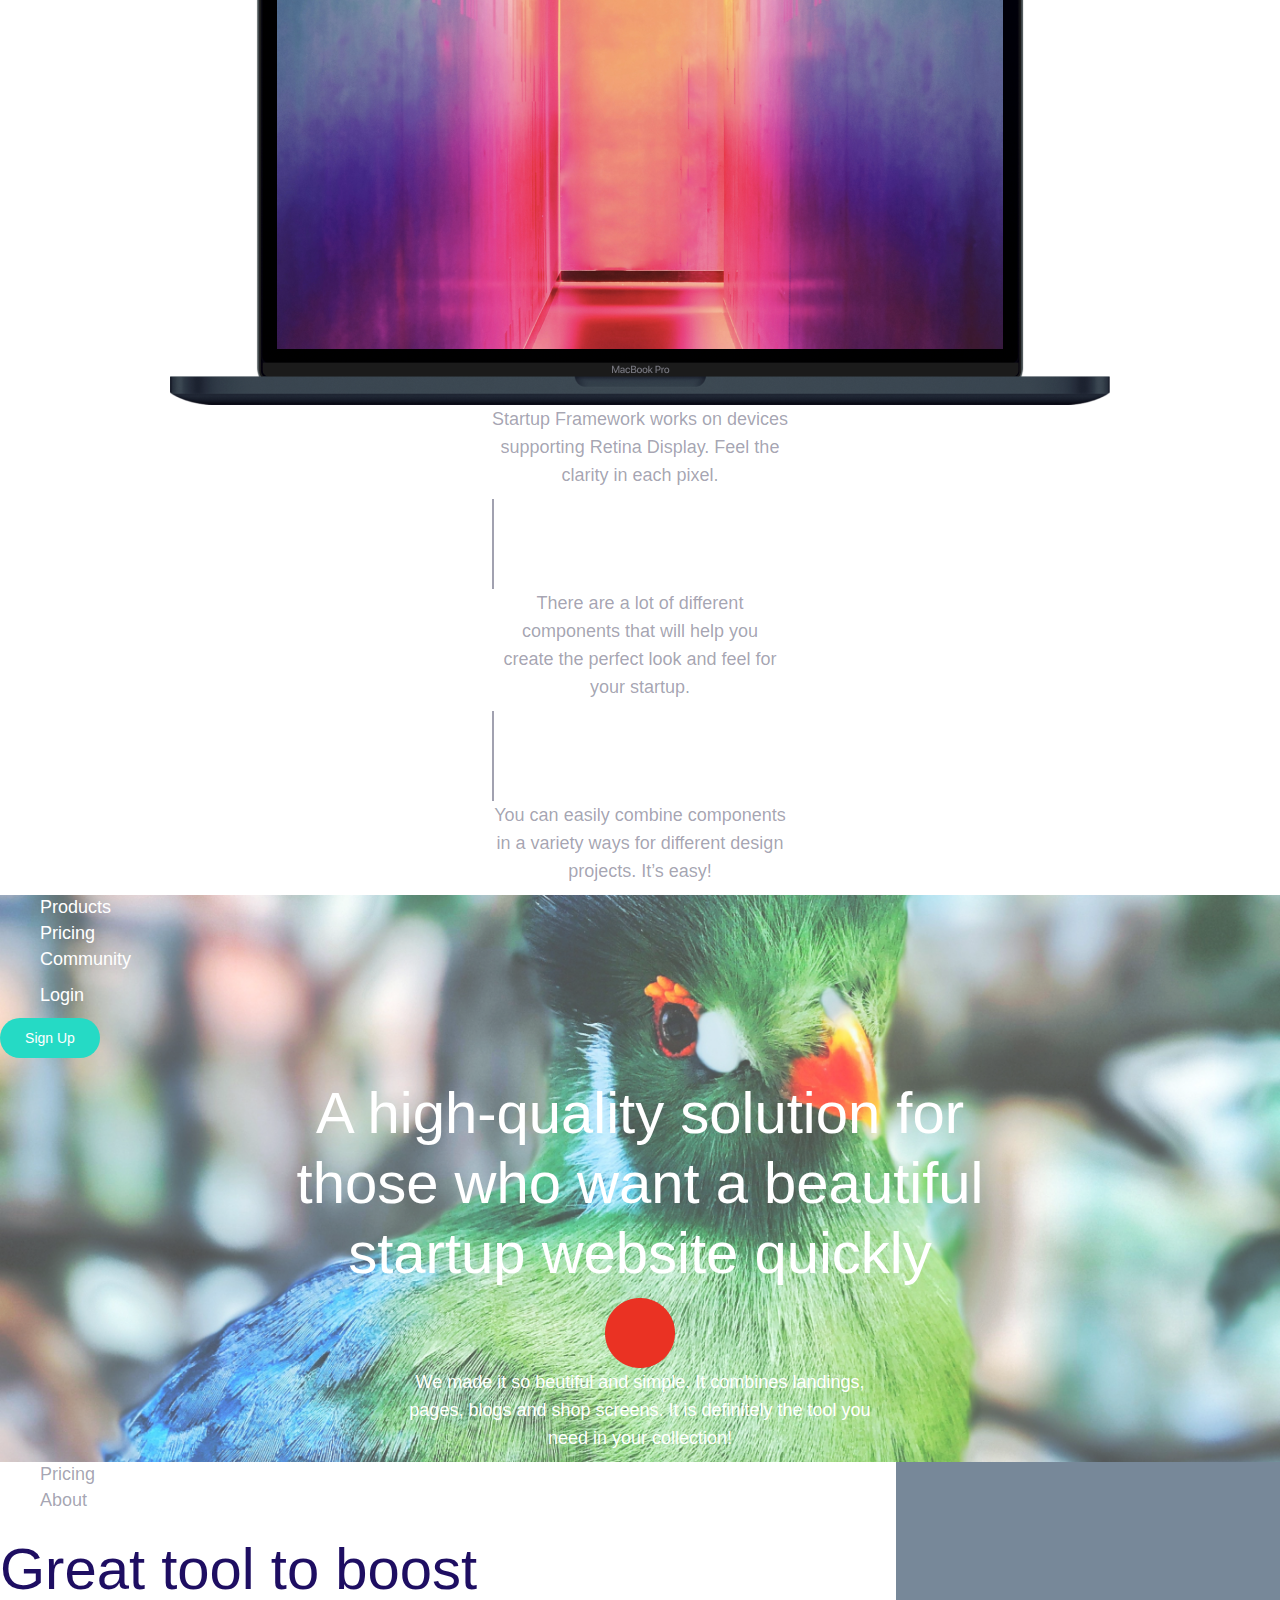
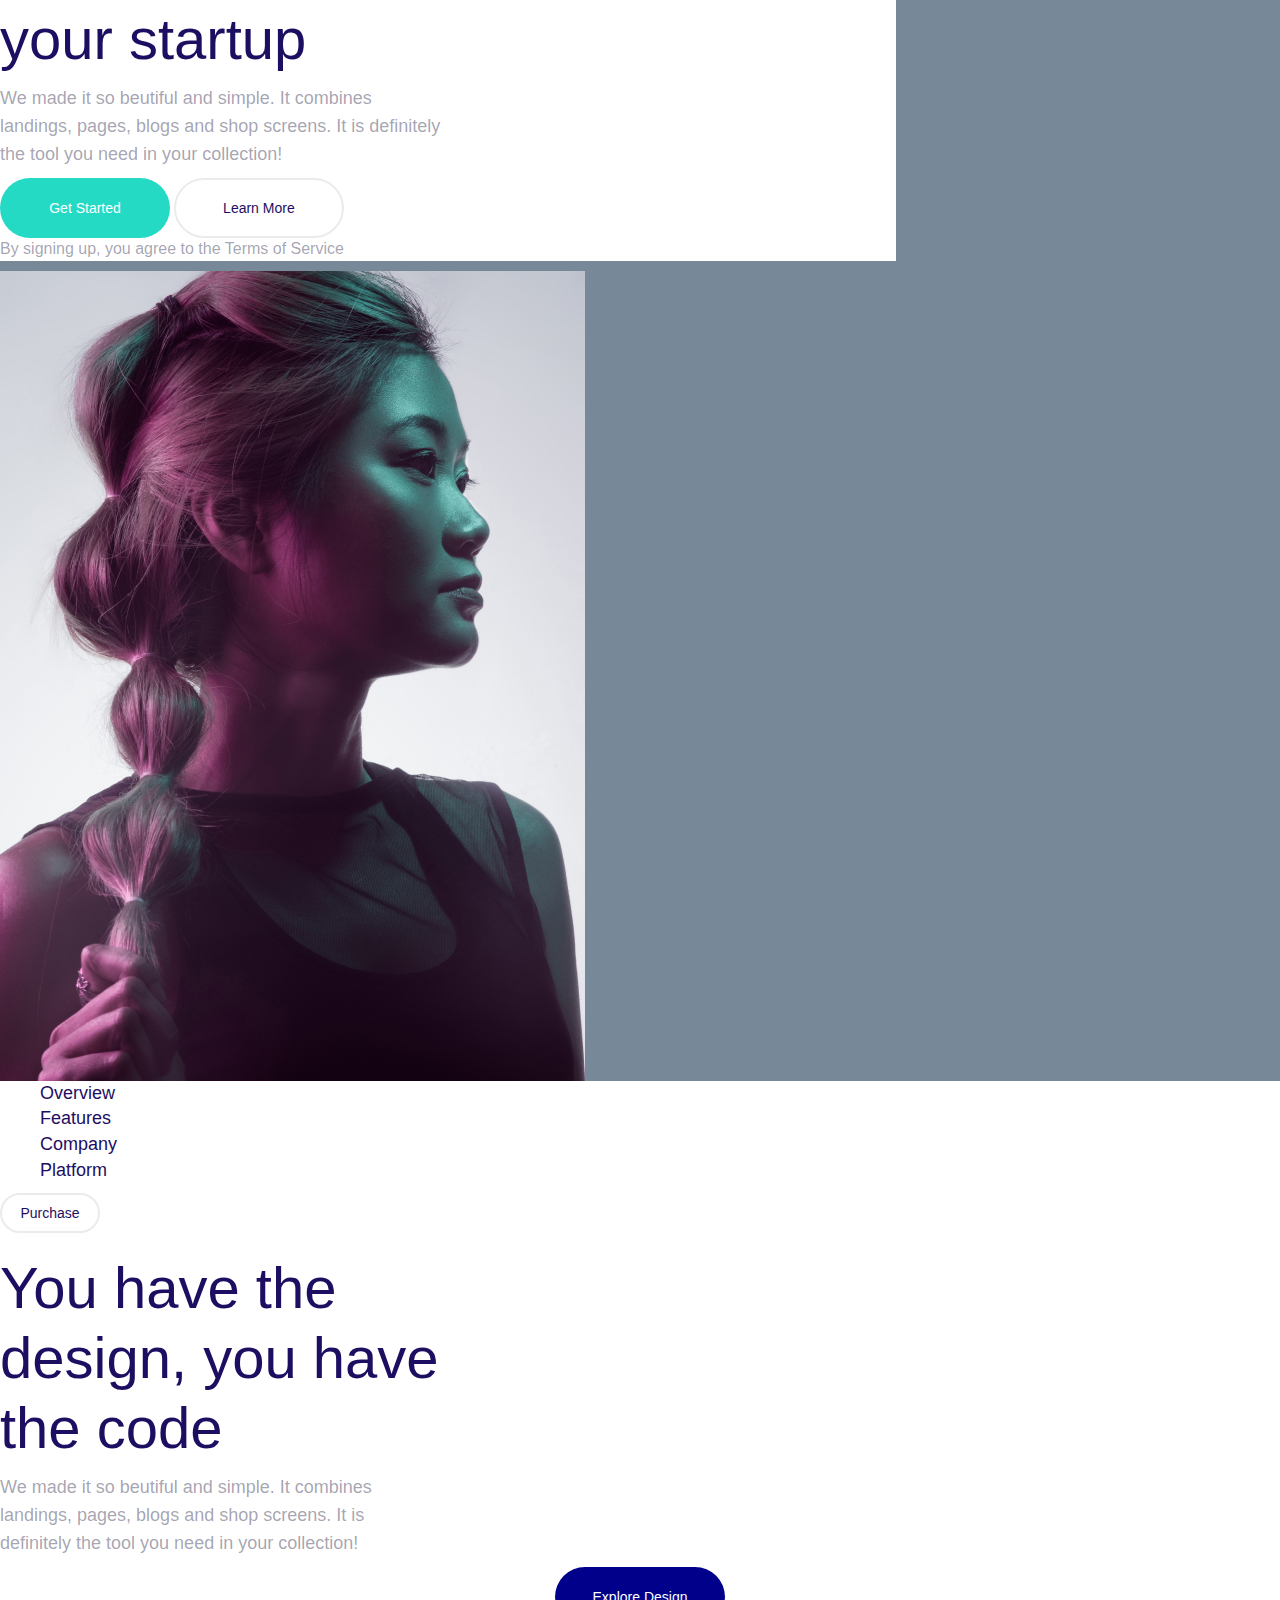
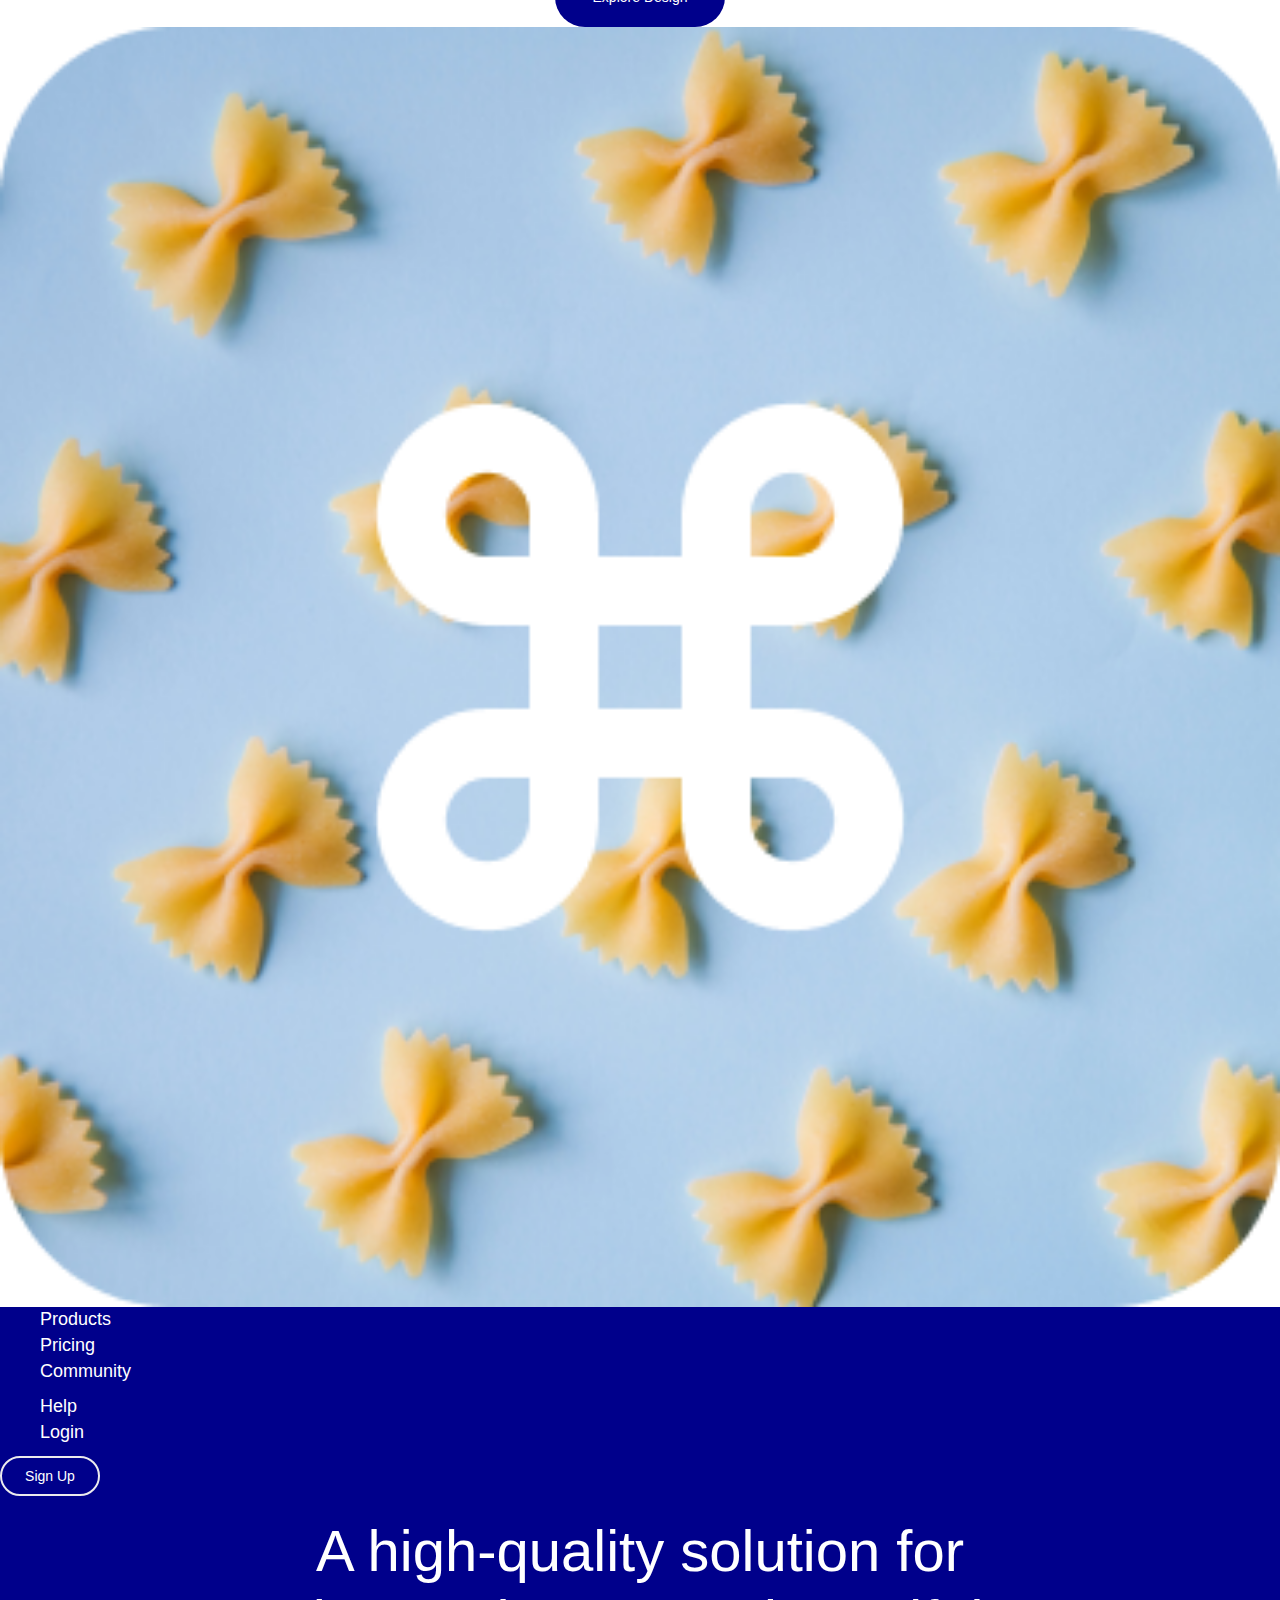
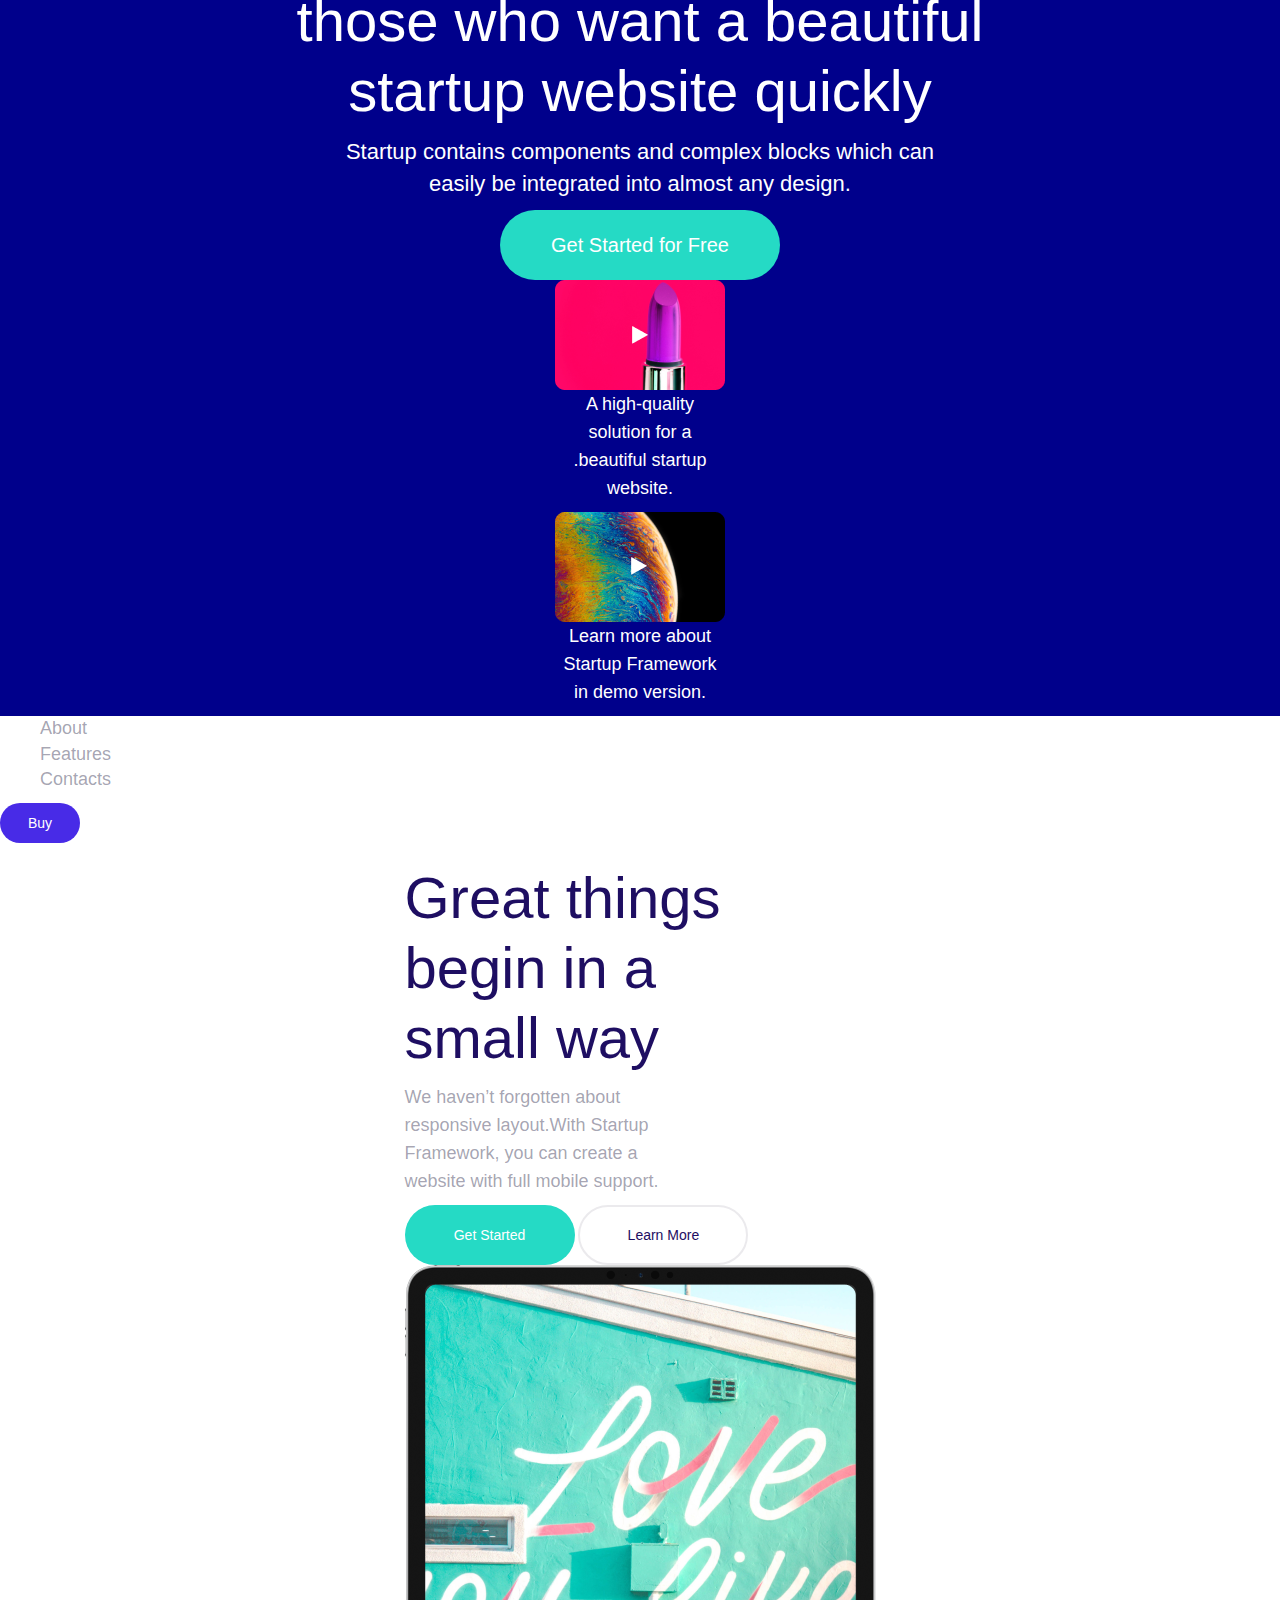
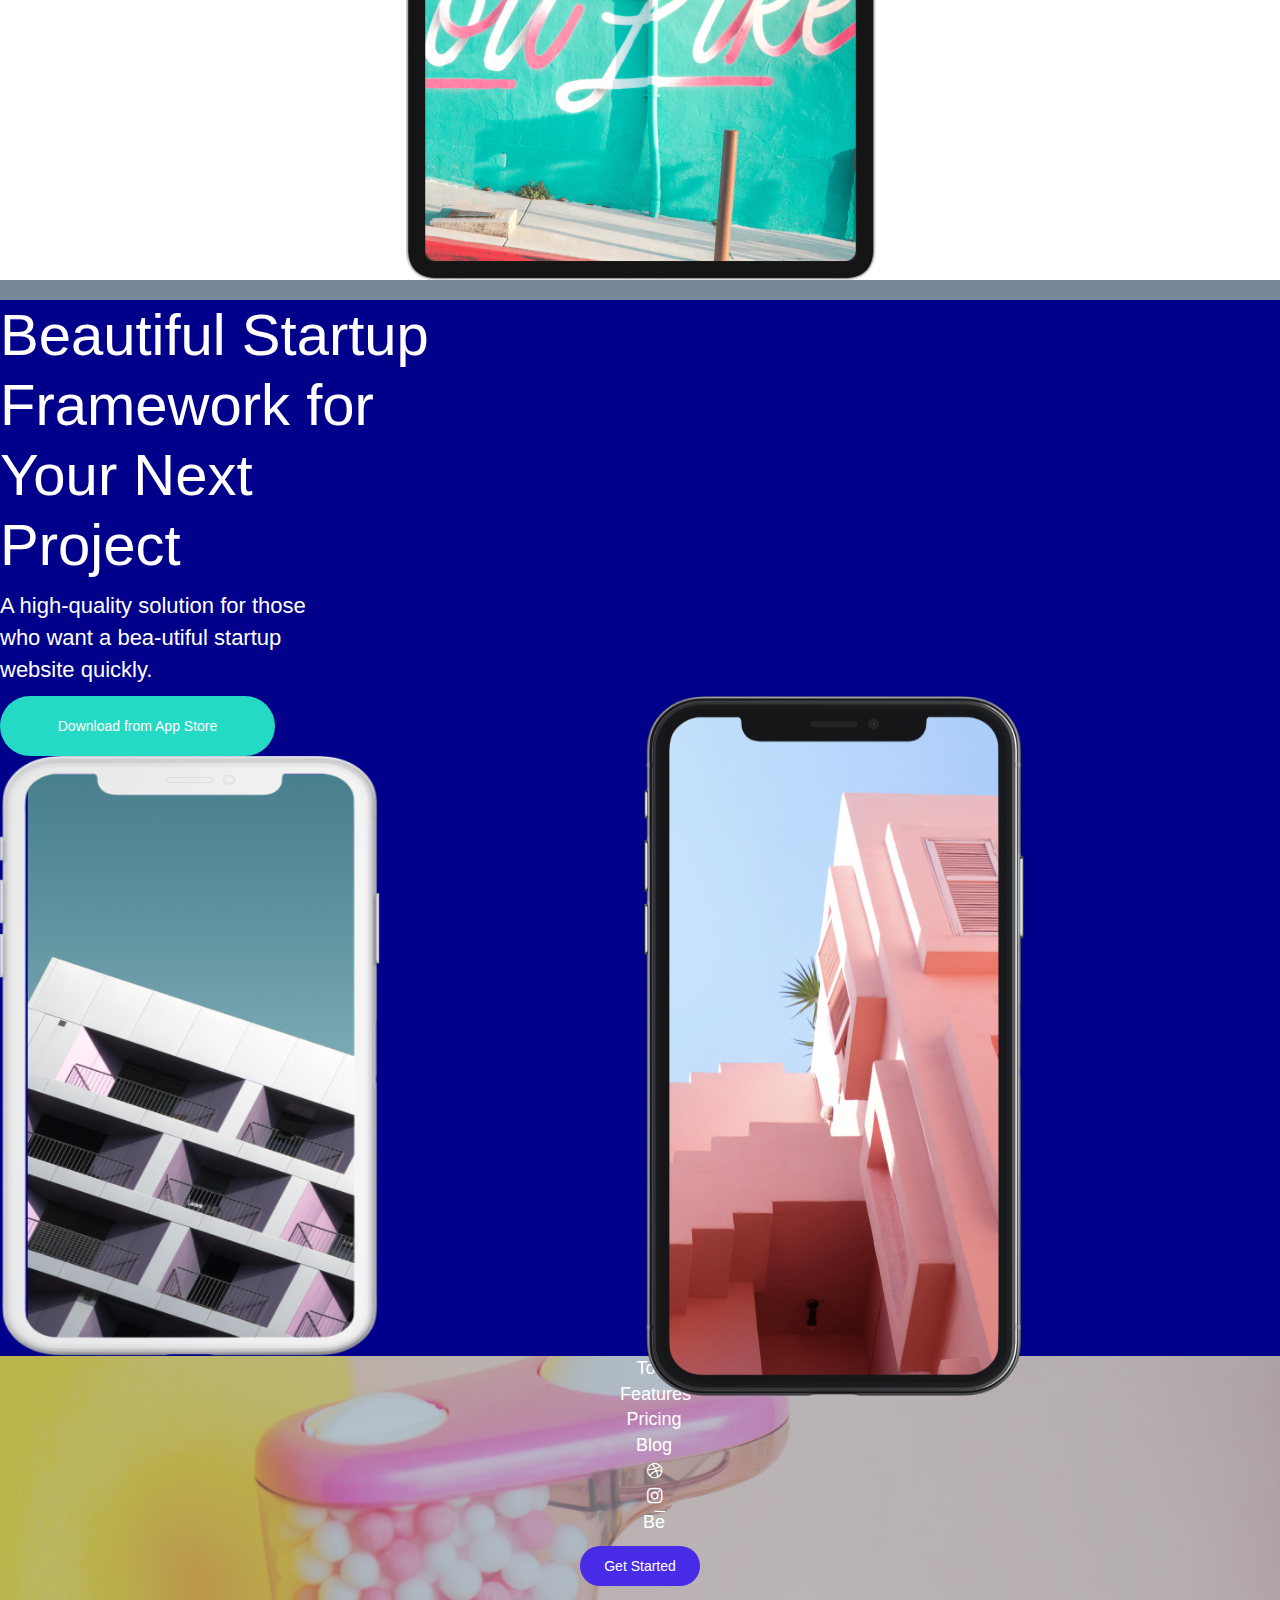
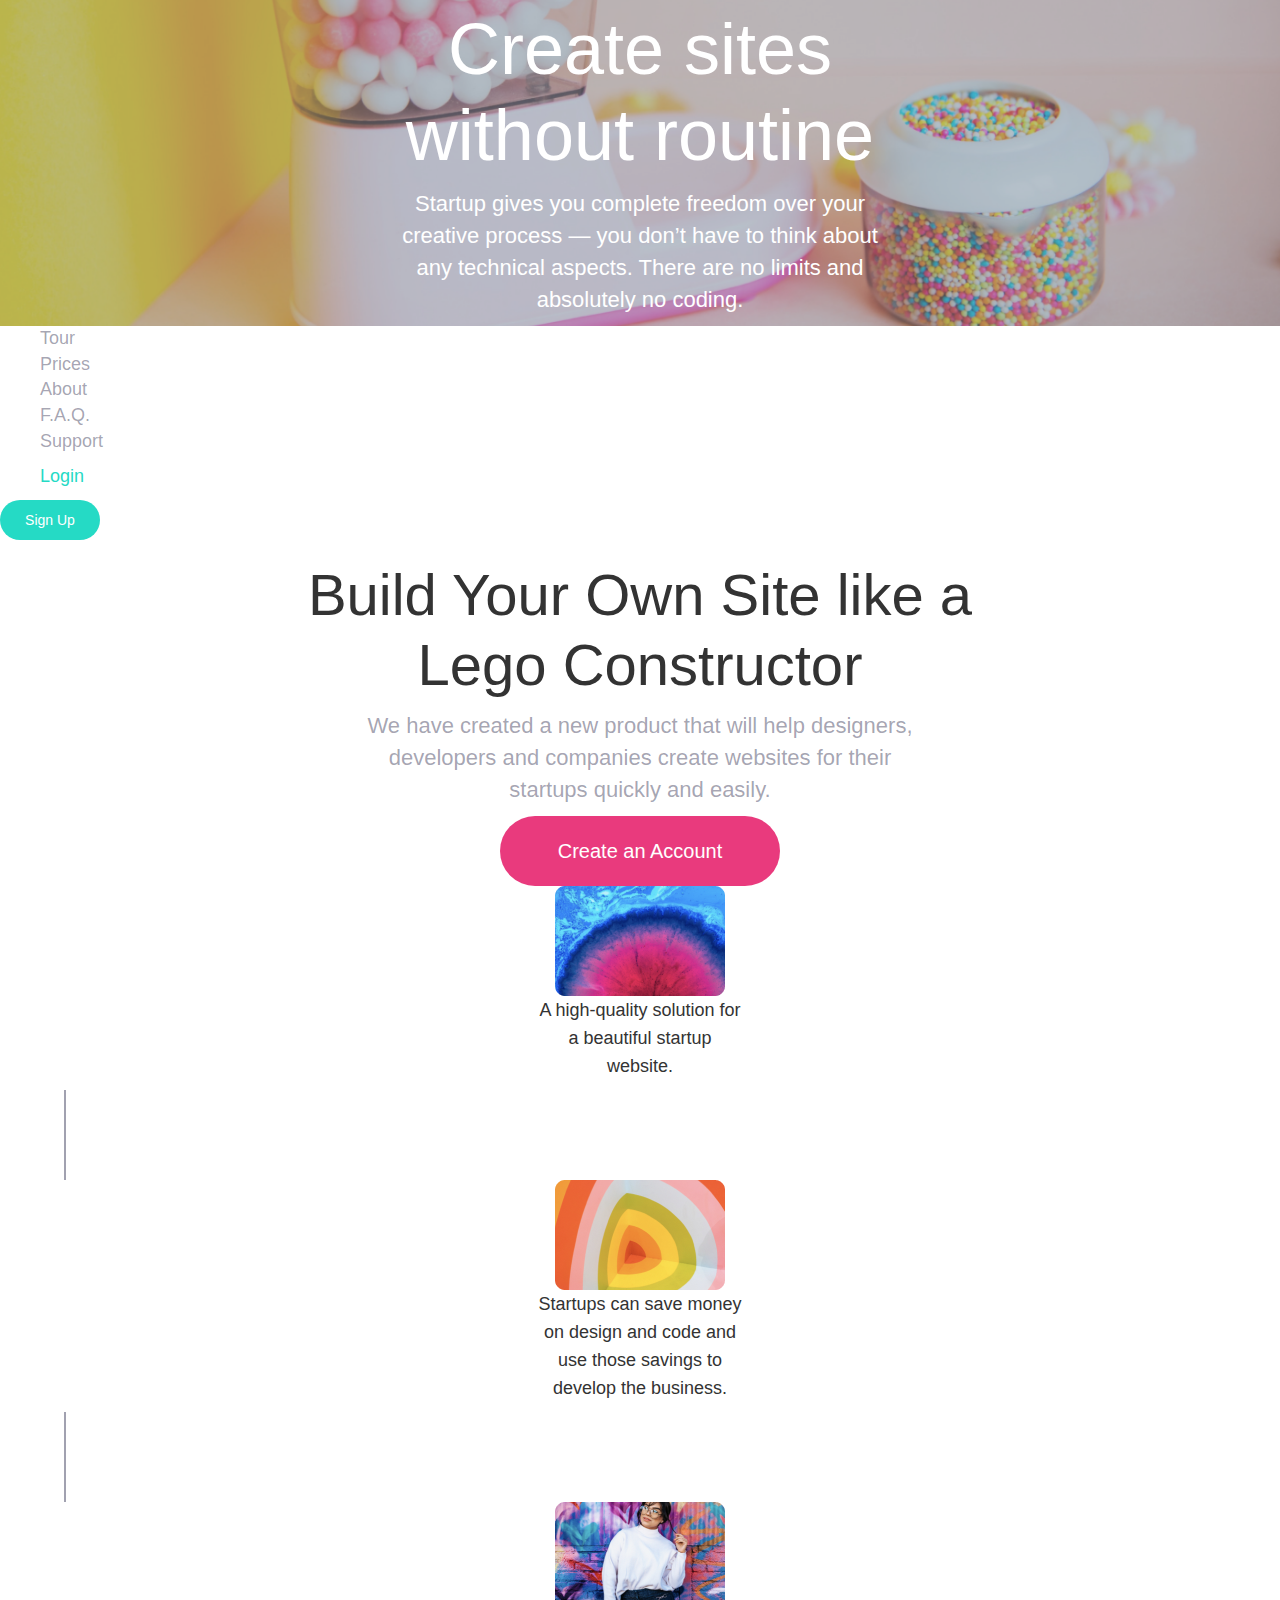
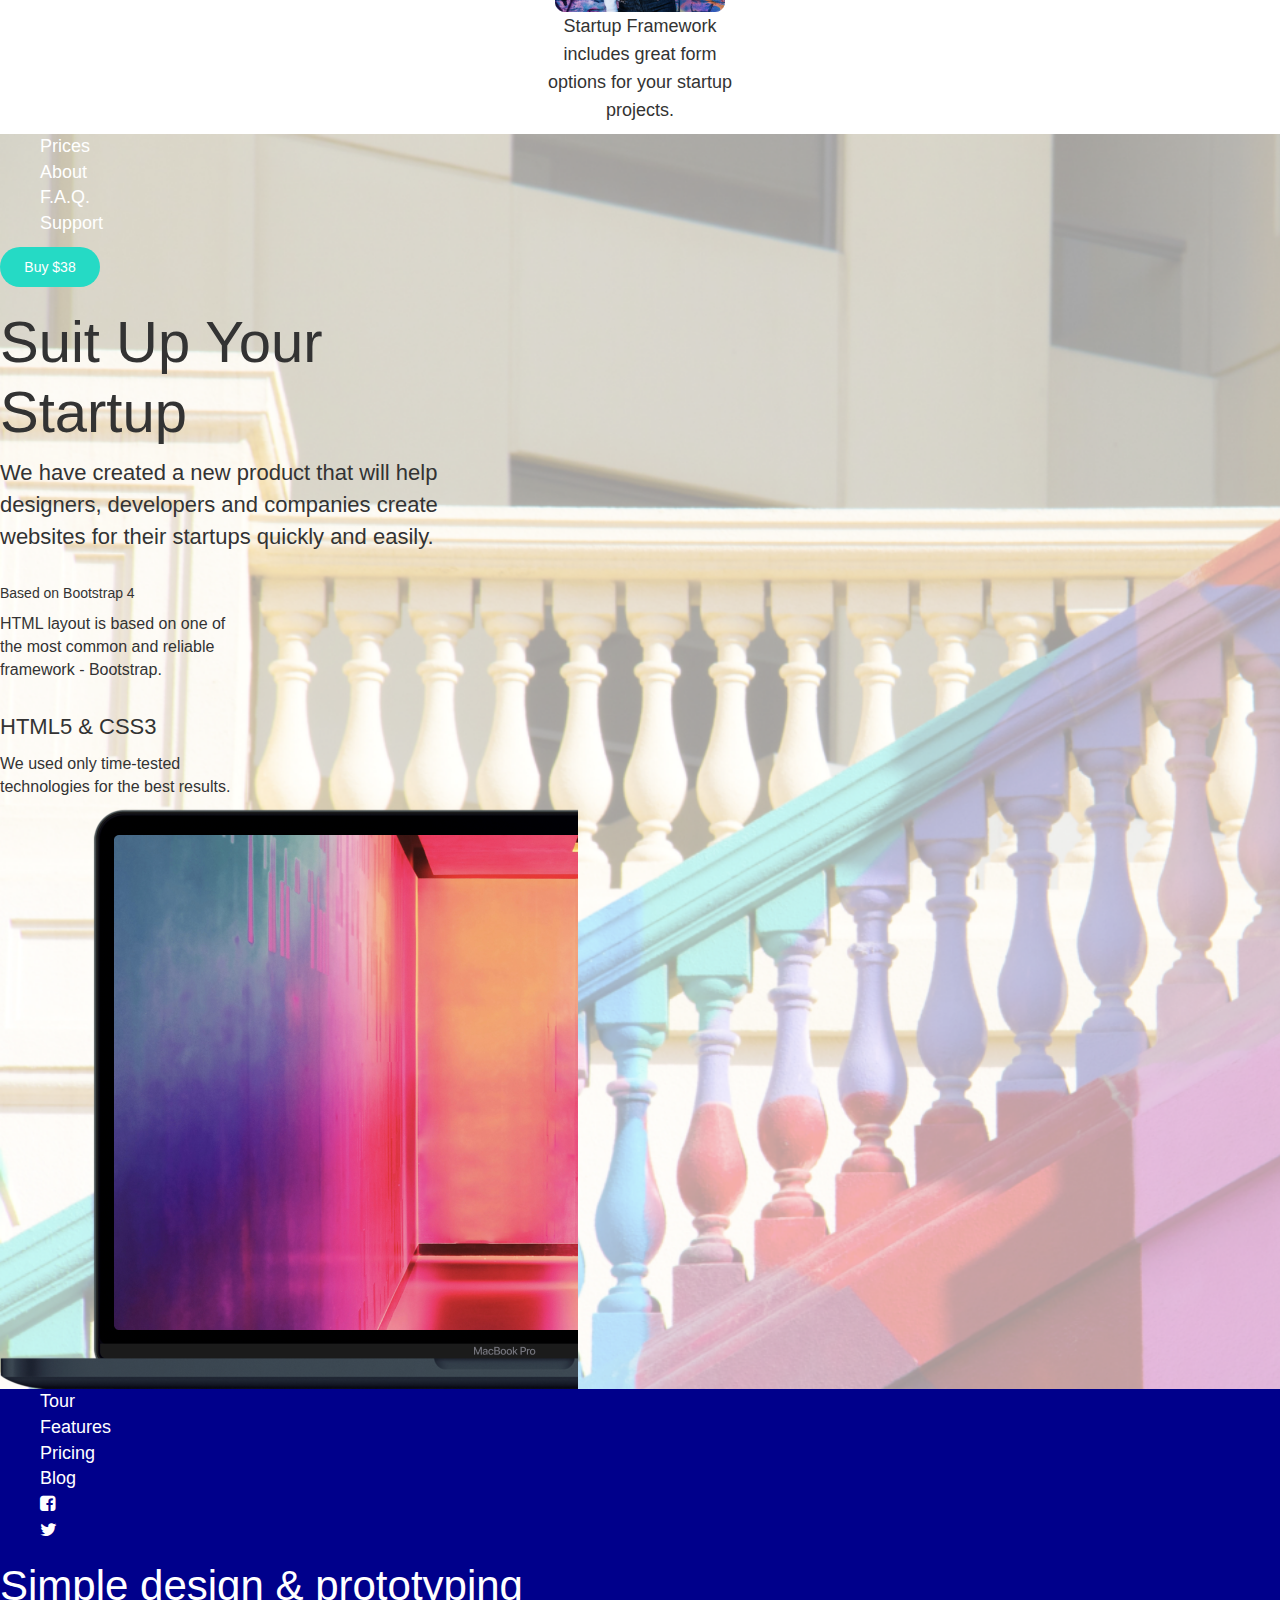
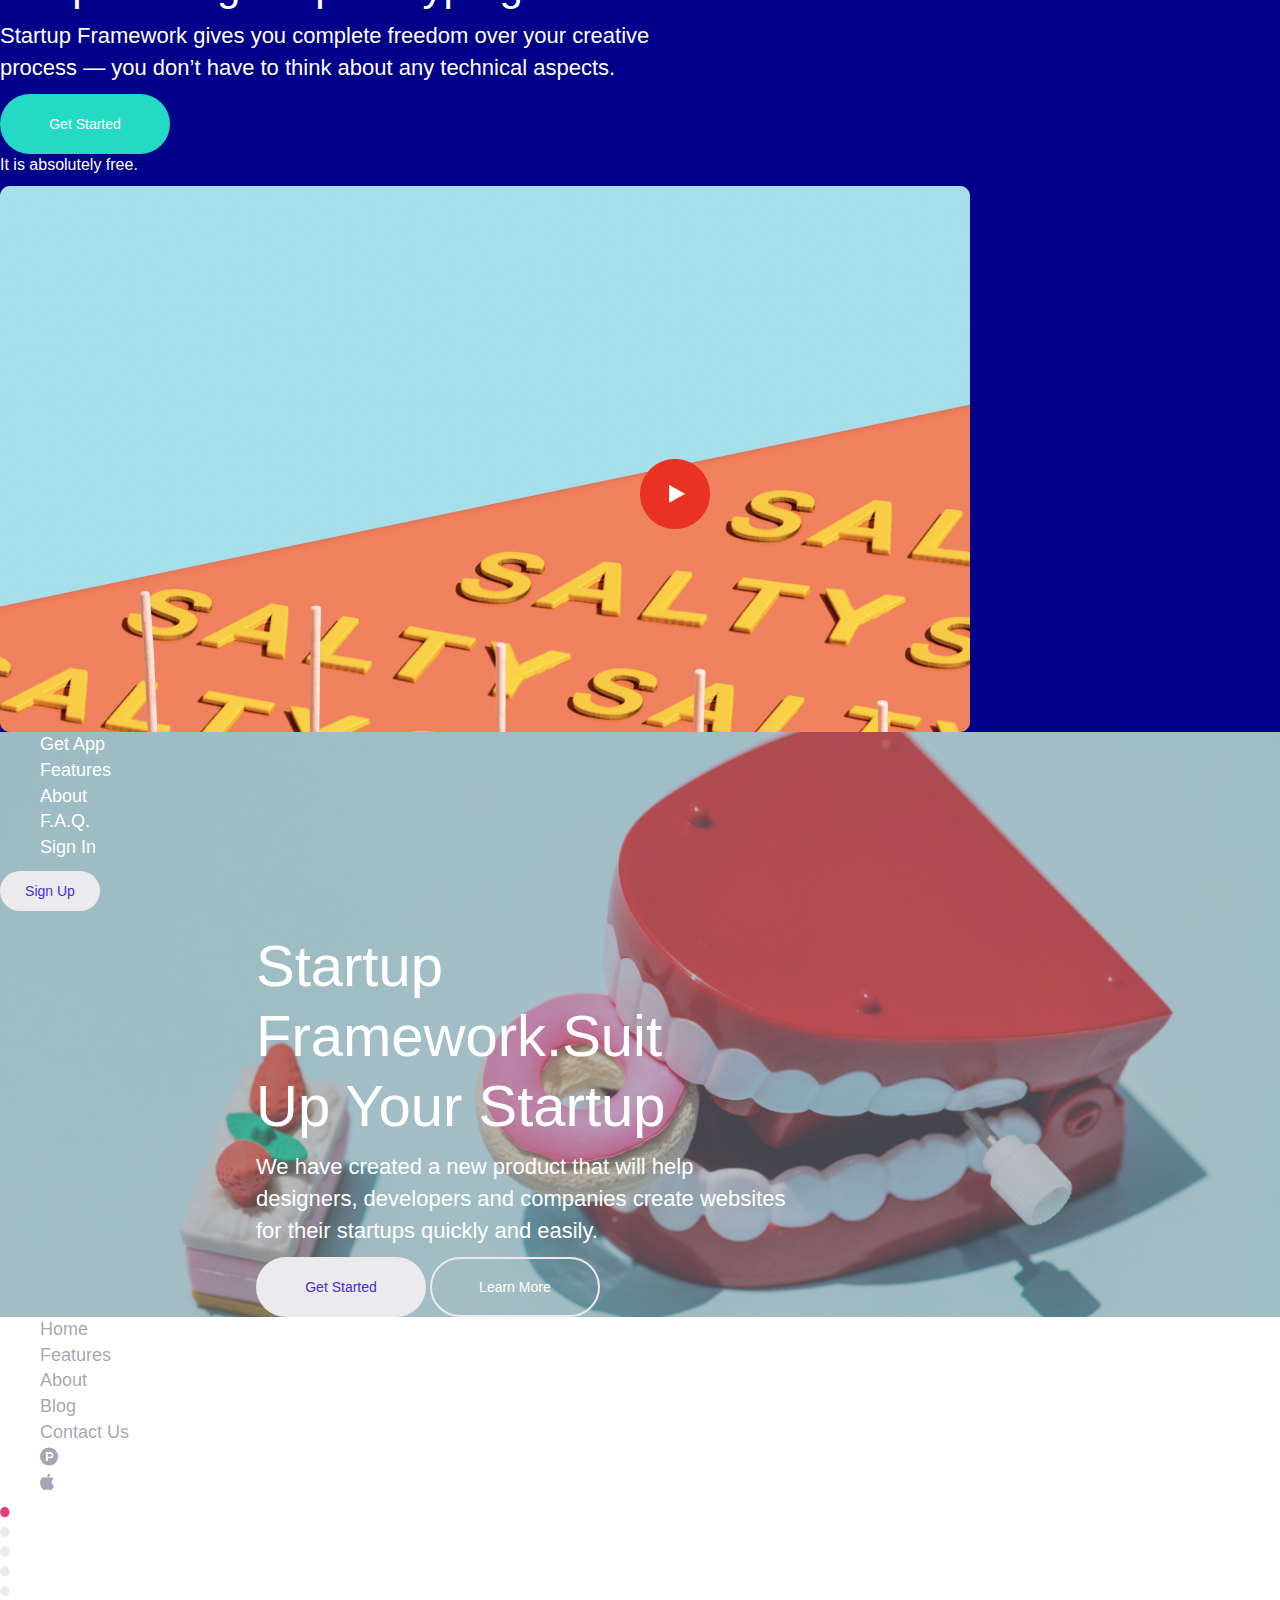
<file: src/index.html>
<!DOCTYPE html>
<html lang="en">

<head>
  <meta charset="UTF-8">
  <meta name="viewport" content="width=device-width, initial-scale=1.0">
  <title>LandingPage</title>
  <link href="https://cdn.jsdelivr.net/npm/bootstrap@5.3.2/dist/css/bootstrap.min.css" rel="stylesheet"
    integrity="sha384-T3c6CoIi6uLrA9TneNEoa7RxnatzjcDSCmG1MXxSR1GAsXEV/Dwwykc2MPK8M2HN" crossorigin="anonymous">
  <link rel="stylesheet" href="LandingPage.css">
  <link rel="stylesheet" href="https://cdnjs.cloudflare.com/ajax/libs/font-awesome/4.7.0/css/font-awesome.min.css">
  <link rel="stylesheet" href="https://maxcdn.bootstrapcdn.com/bootstrap/3.4.1/css/bootstrap.min.css">
  <script src="https://ajax.googleapis.com/ajax/libs/jquery/3.6.4/jquery.min.js"></script>
  <script src="https://maxcdn.bootstrapcdn.com/bootstrap/3.4.1/js/bootstrap.min.js"></script>
</head>

<body>
  <div class="main-container ps-5 pt-5 pe-5">
    <!-- header1 -->
    <div id="header1" class="pt-5 pb-5 mb-5">
      <div class="header-section1 mb-5 me-5">

        <div class="header-section-items me-5">
          <ul class="d-flex">
            <li class="me-5 mt-2 "><a class="list-item list-item-color " href="">Home</a></li>
            <li class="me-5 mt-2 "><a class="list-item list-item-color " href="">Features</a></li>
            <li class="me-5 mt-2 "><a class="list-item list-item-color " href="">Blog</a></li>
            <li class="me-5 mt-2"><a class="list-item list-item-color " href="">Shop</a></li>
            <li class="me-5 mt-2 "><a class="list-item list-item-color " href=""><i class="fa fa-search"
                  aria-hidden="true"></i></a></li>
          </ul>
          <div>
            <a class="list-item me-3 list-item-color ">Sign In</a>
            <button class="sign-in-button button-style">Sign In</button>
          </div>

        </div>
      </div>

      <div class="universal-heading-container mb-4">
        <h1 class="framework-heading universal-heading">Startup Framework</h1>
        <p class="universal-paragraph header-items-color mt-5 mb-5">We made it so beutiful and simple. It combines
          <br>pages, blogs and shop screens. It is definitely<br>the tool you need in your collection!
        </p>
        <button class="purchasenow-button button-style mt-5 mb-3">Purchase Now for $248</button>
        <p class="learn-more">Learn More</p>
      </div>

    </div>
    <!-- header2 -->
    <div id="header2" class="pt-5 pb-5 mb-5 pe-5">
      <div class="d-flex subscribe-header-container me-5 mb-5">
        <ul class="d-flex">
          <li class="me-5 mt-2"><a class="list-item subscribe-color" href="">Subscribe</a></li>
          <li class="me-5 mt-2"><a class="list-item subscribe-color" href="">Features</a></li>
          <li><button class="sign-in-button sign-up-button">Sign Up</button></li>
        </ul>
        <!-- <button class="sign-in-button sign-up-button">Sign Up</button> -->
      </div>

      <div class="universal-heading-container mb-4">
        <h1 class="subscribe-color universal-heading">Let’s make design<br>fast and easy</h1>
        <p class="universal-paragraph header-items-color mt-5 mb-5 subscribe-color">The most important part of the
          Startup is the samples.<br>The samples form a set of 25 usable pages you can use as<br>is or you can add new
          blocks from UI Kit.
        </p>
        <div class="mt-5 mb-4">
          <input class="email-element input-element ps-4 me-2" placeholder="Your email">
          <button class="send-button button-style">Send</button>
        </div>

        <p class="terms-of-service header-items-color">By signing up, you agree to the Terms of Service</p>
      </div>
    </div>
    <!-- header3 -->
    <div id="header1" class="pt-5 pb-5 mb-5 pe-5 ps-5">
      <div class="d-flex flex-row">

        <div class="d-flex  justify-content-between  header3-header ps-5">
          <ul class="d-flex ms-5">
            <li class="me-5 mt-2"><a class="list-item list-item-color " href="">Products</a></li>
            <li class="me-5 mt-2"><a class="list-item list-item-color " href="">Pricing</a></li>
            <li class="me-5 mt-2"><a class="list-item list-item-color " href="">Community</a></li>
          </ul>
          <ul class="d-flex">
            <li class="me-5 mt-2"><a class="list-item list-item-color " href="">API</a></li>
            <li class="me-5 mt-2"><a class="list-item list-item-color " href="">Help</a></li>
            <li class="me-5 mt-2"><a class="list-item list-item-color " href="">Login</a></li>
          </ul>
        </div>
        <button class="sign-in-button button-style me-5">Sign Up</button>
      </div>

      <div class="d-flex justify-content-between mt-5 me-5 ms-5 mb-5">
        <div class="d-flex flex-column text-center">

          <h1 class="high-quality-heading mb-5">A high-quality solution for<br>those who want a beautiful<br>startup
            website quickly</h1>
          <input class="header3-email input-element ps-4 mb-4" placeholder="Your email">
          <input class="header3-email input-element ps-4 mb-4" placeholder="Your password">
          <button class="header3-email button-style mb-3">Sign In</button>
          <p class="terms-of-service header3-terms">By signing up, you agree to the Terms of Service</p>
        </div>

        <div class="position-relative">
          <img class="position-absolute rectangle-image" src="images/Icon - Fill.png" alt="circle">
          <img class="mb-4 teeth-image" src="images/Placeholder.png" alt="placeholder">
          <p class="header3-para header3-terms">We made it so beutiful and simple. It<br>combines landings, pages, blogs
            and<br>shop screens. It is definitely the tool you<br>need in your collection! </p>
        </div>
      </div>
    </div>
    <!-- header4 -->
    <div id="header1" class="pt-5 pb-5 mb-5 pe-5 ps-5">

      <div class="d-flex justify-content-between mb-5 ms-5 me-5">
        <ul class="d-flex">
          <li class="me-5 mt-2"><a class="list-item list-item-color " href="">Features</a></li>
          <li class="me-5 mt-2"><a class="list-item list-item-color " href="">Downloads</a></li>
          <li class="me-5 mt-2"><a class="list-item list-item-color " href="">Docs</a></li>
          <li class="me-5 mt-2"><a class="list-item list-item-color " href="">Support</a></li>
          <li class="me-5 mt-2"><a class="list-item list-item-color " href="">Blog</a></li>
        </ul>
        <div>
          <img src="images/Socials.png" alt="socialicons">
        </div>
      </div>
      <div class="universal-heading-container mb-5">
        <h1 class="simple-heading mb-5">Simple and beautiful ready<br>for use blocks</h1>
        <img class="sunflower-image" src="images/Sunflower.png" alt="flower">
      </div>

    </div>
    <!-- header5 -->
    <div id="header1" class="pt-5 pb-5 mb-5 pe-5 ps-5">
      <div class=" d-flex justify-content-end mb-5 ms-5 me-5">
        <ul class="d-flex">
          <li class="me-5 mt-2 "><a class="list-item list-item-color header5-header" href="">Portfolio</a></li>
          <li class="me-5 mt-2"><a class="list-item list-item-color header5-header " href="">How it Works</a></li>
          <li class="me-5 mt-2"><a class="list-item list-item-color header5-header " href="">Pricing</a></li>
          <li class="me-5 mt-2"><a class="list-item list-item-color header5-header " href="">About</a></li>
          <li class="me-5 mt-2"><a class="list-item list-item-color header5-header " href="">Login</a></li>
        </ul>
        <button class="sign-in-button header5-signin header5-header">Sign In</button>
      </div>

      <div class="universal-heading-container">
        <h1 class="simple-heading mb-5">A high-quality solution startup<br>website quickly</h1>
        <button class="button-style mb-5 get-started-button">Get Started</button>
        <img class="macbook-image mb-5" src="images/Macbook Pro1.png" alt="macbook">
        <div class="d-flex">
          <p class="header3-para header3-terms">Startup Framework works on devices<br>supporting Retina Display. Feel
            the<br>clarity in each pixel.</p>
          <div class="vertical-line ms-4 me-4"></div>
          <p class="header3-para header3-terms">There are a lot of different<br>components that will help you<br>create
            the perfect look and feel for<br>your startup.</p>
          <div class="vertical-line ms-4 me-4"></div>
          <p class="header3-para header3-terms">You can easily combine components<br>in a variety ways for different
            design<br>projects. It’s easy!</p>
        </div>
      </div>

    </div>

    <!-- *header6 -->

    <div id="header1" class="pt-5 pb-5 mb-5 pe-5 ps-5 image-container">
      <div class="d-flex flex-row mb-5 pe-5">

        <div class="d-flex  justify-content-between  header3-header ps-5">
          <ul class="d-flex ms-5">
            <li class="me-5 mt-2"><a class="list-item subscribe-color " href="">Products</a></li>
            <li class="me-5 mt-2"><a class="list-item subscribe-color " href="">Pricing</a></li>
            <li class="me-5 mt-2"><a class="list-item subscribe-color " href="">Community</a></li>
          </ul>
          <ul class="d-flex">
            <li class="me-5 mt-2"><a class="list-item subscribe-color" href="">Login</a></li>
          </ul>
        </div>
        <button class="sign-in-button button-style me-5">Sign Up</button>
      </div>
      <div class="universal-heading-container">
        <h1 class="simple-heading subscribe-color mb-5">A high-quality solution for<br>those who want a
          beautiful<br>startup website quickly</h1>
        <img class="mb-5" src="images/Rectangle.png" alt="rectangle">
        <p class="header3-para subscribe-color mb-5">We made it so beutiful and simple. It combines landings,<br>pages,
          blogs and shop screens. It is definitely the tool you<br>need in your collection! </p>
      </div>
    </div>

    <!-- header7 -->
    <div class="d-flex mb-5">
      <div id="header1" class="pt-5 pb-5 pe-5 ps-5 header7-container">
        <div class="d-flex justify-content-end mb-5">
          <ul class="d-flex">
            <li class="me-5 mt-2"><a class="list-item list-item-color" href="">Pricing</a></li>
            <li class="me-5 mt-2"><a class="list-item list-item-color" href="">About</a></li>
          </ul>
        </div>
        <div class=" mb-4 me-5 pe-5 text-left">
          <h1 class="framework-heading simple-heading">Great tool to boost<br>your startup</h1>
          <p class="header3-para header-items-color mt-4 mb-5">We made it so beutiful and simple. It
            combines<br>landings, pages, blogs and shop screens. It is definitely<br>the tool you need in your
            collection!
          </p>
          <div class="d-flex mt- mb-4">
            <button class="button-style  get-started-button">Get Started</button>
            <button class="sign-in-button header5-signin header5-header header7-signin">Learn More</button>
          </div>
          <p class="terms-of-service header3-terms">By signing up, you agree to the Terms of Service</p>
        </div>
      </div>
      <div>
        <img class="girl-imag w-100" src="images/Photo.png" alt="girlimage">
      </div>
    </div>


    <!-- header9 -->
    <div id="header1" class="pt-5 pb-5 mb-5  ps-5">

      <div class=" d-flex justify-content-end mb-5 ms-5 me-5 pe-5">
        <ul class="d-flex">
          <li class="me-5 mt-2 "><a class="list-item framework-heading" href="">Overview</a></li>
          <li class="me-5 mt-2"><a class="list-item list-item-color header5-header " href="">Features</a></li>
          <li class="me-5 mt-2"><a class="list-item list-item-color header5-header " href="">Company</a></li>
          <li class="me-5 mt-2"><a class="list-item list-item-color header5-header " href="">Platform</a></li>
        </ul>
        <button class="sign-in-button header5-signin header5-header ">Purchase</button>
      </div>

      <div class=" d-flex justify-content-between pe-5 mb-5">
        <div class="text-left">
          <h1 class="framework-heading simple-heading">You have the<br>design, you have<br>the code</h1>
          <p class="header3-para header-items-color mt-4 mb-5">We made it so beutiful and simple. It
            combines<br>landings, pages, blogs and shop screens. It is<br>definitely the tool you need in your
            collection!
          </p>
          <div class="text-left universal-heading-container">
            <button class="button-style get-started-button explore-design">Explore Design</button>
          </div>
        </div>
        <div>
          <img class="girl-image" src="images/Image (1).png" alt="image">
        </div>
      </div>


    </div>
    <!-- header10 -->
    <div id="header2" class="pt-5 pb-5 mb-5 pe-5 ps-5">
      <div class="d-flex flex-row mb-5 pe-5">

        <div class="d-flex  justify-content-between  header3-header ps-5">
          <ul class="d-flex ms-5">
            <li class="me-5 mt-2"><a class="list-item subscribe-color " href="">Products</a></li>
            <li class="me-5 mt-2"><a class="list-item subscribe-color " href="">Pricing</a></li>
            <li class="me-5 mt-2"><a class="list-item subscribe-color " href="">Community</a></li>
          </ul>
          <ul class="d-flex">
            <li class="me-5 mt-2"><a class="list-item subscribe-color" href="">Help</a></li>
            <li class="me-5 mt-2"><a class="list-item subscribe-color" href="">Login</a></li>
          </ul>
        </div>
        <button class="sign-in-button  header10-signup me-5">Sign Up</button>
      </div>

      <div class="universal-heading-container mb-4">
        <h1 class="subscribe-color simple-heading">A high-quality solution for<br>those who want a beautiful<br>startup
          website quickly</h1>
        <p class="universal-paragraph header-items-color mt-5 mb-5 subscribe-color">Startup contains components and
          complex blocks which can<br>easily be integrated into almost any design.
        </p>
        <div class="mt-5 mb-4">

          <button class="send-button button-style get-started-free-button">Get Started for Free</button>
        </div>
        <div class="d-flex justify-content-between preview-image-container mt-5">
          <div class="d-flex">
            <img class="me-4" src="images/Preview.png" alt="preview">
            <p class="header3-para subscribe-color">A high-quality<br>solution for a<br>.beautiful startup<br>website.
            </p>
          </div>
          <div class="d-flex">
            <img class="me-4 " src="images/Preview (1).png" alt="preview1">
            <p class="header3-para subscribe-color">Learn more about<br>Startup Framework<br>in demo version.</p>
          </div>
        </div>
      </div>
    </div>
    <!-- header11 -->
    <div id="header1" class="pt-5 pb-5 mb-5">
      <div class="d-flex flex-row justify-content-end  header3-header">
        <ul class="d-flex">
          <li class="me-5 mt-2"><a class="list-item list-item-color " href="">About</a></li>
          <li class="me-5 mt-2"><a class="list-item list-item-color " href="">Features</a></li>
          <li class="me-5 mt-2"><a class="list-item list-item-color " href="">Contacts</a></li>
        </ul>
        <button class="sign-in-button button-style header11-buy me-5">Buy</button>

      </div>
      <div class="universal-heading-container mb-5">
        <div class="d-flex mt-5">
          <div class="d-flex me-5">
            <div class="mb-4 me-5 pe-5 text-left">
              <h1 class="framework-heading simple-heading">Great things<br>begin in a<br>small way</h1>
              <p class="header3-para header-items-color mt-4 mb-5">We haven’t forgotten about<br>responsive layout.With
                Startup<br>Framework, you can create a<br>website with full mobile support.
              </p>
              <div class="d-flex mb-4">
                <button class="button-style  me-4 get-started-button">Get Started</button>
                <button class="sign-in-button header5-signin header5-header header7-signin">Learn More</button>
              </div>
            </div>
          </div>
          <div>
            <img class="w-100" src="images/iPad Pro.png" alt="ipad">
          </div>
        </div>
      </div>
    </div>
    <!-- header12 -->
    <div id="header2" class="d-flex justify-content-center pt-5 pb-5 mb-5">

      <div class=" d-flex mb-5 mt-5">
        <div class="d-flex me-5">
          <div class="me-5 pe-5 pt-5">
            <h1 class="subscribe-color simple-heading">Beautiful Startup<br>Framework for<br>Your Next<br>Project</h1>
            <p class=" subscribe-color universal-paragraph mt-4 mb-5">A high-quality solution for those<br>who want a
              bea-utiful startup<br>website quickly.
            <div class="d-flex mb-4">
              <button class="button-style  me-4 get-started-button get-palystore-button">Download from App
                Store</button>
            </div>
          </div>
        </div>
        <div id='con' class="position-relative mt-5">
          <img class="clay-image" src="images/HERO iPhone X Clay.png" alt="ipad">
          <img class="position-absolute over-image" class="" src="images/HERO iPhone X.png" alt="ipad">
        </div>
      </div>

    </div>

    <!-- header13 -->
    <div class="p-5 mb-5 universal-heading-container balls-image">
      <div class="d-flex  justify-content-between">
        <div class="d-flex  justify-content-between  header3-header ps-5">
          <ul class="d-flex ms-5">
            <li class="me-5 mt-2"><a class="list-item subscribe-color " href="">Tour</a></li>
            <li class="me-5 mt-2"><a class="list-item subscribe-color " href="">Features</a></li>
            <li class="me-5 mt-2"><a class="list-item subscribe-color " href=""> Pricing</a></li>
            <li class="me-5 mt-2"><a class="list-item subscribe-color " href="">Blog</a></li>
            <li class="me-5 mt-2"><a class="list-item subscribe-color" href=""><i class="fa fa-dribbble"
                  aria-hidden="true"></i></a></li>
            <li class="me-5 mt-2"><a class="list-item subscribe-color" href=""><i class="fa fa-instagram"
                  aria-hidden="true"></i></a></li>
            <li class="me-5 mt-2"><a class="list-item subscribe-color" href="">B<span class="e-text">e</span></a></li>
          </ul>

        </div>
        <button class="started-button sign-up-button   sign-in-button">Get Started</button>
      </div>
      <h1 class="universal-heading subscribe-color mt-5">Create sites<br>without routine</h1>
      <p class="universal-paragraph subscribe-color mt-5 mb-5">Startup gives you complete freedom over your<br>creative
        process — you don’t have to think about<br>any technical aspects. There are no limits and<br>absolutely no
        coding. </p>
    </div>

    <!-- header15 -->
    <div id="header1" class="p-5 mb-5 ">
      <div class="d-flex  justify-content-between  header3-header">
        <div class="d-flex  justify-content-between  header3-header ps-5">
          <ul class="d-flex ms-5">
            <li class="me-5 mt-2"><a class="list-item list-item-color " href="">Tour</a></li>
            <li class="me-5 mt-2"><a class="list-item list-item-color " href="">Prices</a></li>
            <li class="me-5 mt-2"><a class="list-item list-item-color " href="">About</a></li>
            <li class="me-5 mt-2"><a class="list-item list-item-color " href="">F.A.Q.</a></li>
            <li class="me-5 mt-2"><a class="list-item list-item-color " href="">Support</a></li>
          </ul>
          <ul class="d-flex">
            <li class="me-5 mt-2"><a class="list-item login-color" href="">Login</a></li>
          </ul>
        </div>
        <button class="sign-in-button button-style me-5">Sign Up</button>
      </div>

      <div class=" mb-4 mt-5 universal-heading-container">
        <h1 class="simple-heading">Build Your Own Site like a<br>Lego Constructor</h1>
        <p class="universal-paragraph header-items-color mt-5 mb-5 ">We have created a new product that will help
          designers,<br>developers and companies create websites for their<br>startups quickly and easily.
        </p>
        <div class="mt-5 mb-4">

          <button class="send-button button-style get-started-free-button account-button">Create an Account</button>
        </div>
        <div class="d-flex justify-content-between mt-5 header3-header">
          <div class="d-flex flex-column">
            <img class="me-4" src="images/Photo2.png" alt="preview">
            <p class="header3-para">A high-quality solution for<br>a beautiful startup<br>website.</p>
          </div>
          <div class="vertical-line"></div>
          <div class="d-flex flex-column">
            <img class="me-4 " src="images/Photo4.png" alt="preview1">
            <p class="header3-para">Startups can save money<br>on design and code and<br>use those savings to<br>develop
              the business.</p>
          </div>
          <div class="vertical-line"></div>
          <div class="d-flex flex-column">
            <img class="me-4 " src="images/Mask.png">
            <p class="header3-para">Startup Framework<br>includes great form<br>options for your startup<br>projects.
            </p>
          </div>
        </div>
      </div>
    </div>


    <!-- header16 -->
    <div id="header1" class="mb-5 pb-5 pt-5 ps-5 header16">
      <div class="d-flex  justify-content-between  header3-header">
        <div class="d-flex  justify-content-between  header3-header ps-5">
          <ul class="d-flex ms-5">
            <li class="me-5 mt-2"><a class="list-item list-item-color subscribe-color " href="">Prices</a></li>
            <li class="me-5 mt-2"><a class="list-item list-item-color  subscribe-color" href="">About</a></li>
            <li class="me-5 mt-2"><a class="list-item list-item-color subscribe-color" href="">F.A.Q.</a></li>
            <li class="me-5 mt-2"><a class="list-item list-item-color subscribe-color" href="">Support</a></li>
          </ul>
        </div>
        <button class="sign-in-button button-style me-5">Buy $38</button>
      </div>
      <div class="d-flex justify-content-between ms-5 mb-5 mt-5">
        <div>
          <h1 class=" simple-heading mb-5">Suit Up Your<br>Startup</h1>
          <p class="universal-paragraph mt-4 mb-5">We have created a new product that will help<br>designers, developers
            and companies create<br>websites for their startups quickly and easily.</p>
          <div class="d-flex justify-content-between w-30">
            <div class="me-5">
              <i class="fa-gear"></i>
              <p subscribe-color universal-paragraph>Based on Bootstrap 4</p>
              <p class="small-para">HTML layout is based on one of<br>the most common and reliable<br>framework -
                Bootstrap.</p>
            </div>
            <div>
              <i class=" fa-html5" aria-hidden="true"></i>
              <p class="universal-paragraph">HTML5 & CSS3</p>
              <p class="small-para">We used only time-tested<br>technologies for the best results.</p>
            </div>
          </div>
        </div>
        <img src="images/Macbook Pro2.png" alt="macbook">
      </div>

    </div>
    <!-- header17 -->
    <div id="header2" class=" mb-5 d-flex flex-column align-items-center pt-5 pb-5">
      <div class="d-flex  justify-content-end header3-header">
        <div class="d-flex flex-row  me-5">
          <ul class="d-flex">
            <li class="me-5 mt-2"><a class="list-item subscribe-color" href="">Tour</a></li>
            <li class="me-5 mt-2"><a class="list-item subscribe-color " href="">Features</a></li>
            <li class="me-5 mt-2"><a class="list-item subscribe-color" href="">Pricing</a></li>
            <li class="me-5 mt-2"><a class="list-item subscribe-color" href="">Blog</a></li>
            <li class="me-5 mt-2"><a class="list-item subscribe-color" href=""><i class="fa fa-facebook-square"
                  aria-hidden="true"></i></a></li>
            <li class="me-5 mt-2"><a class="list-item subscribe-color " href=""><i class="fa fa-twitter"
                  aria-hidden="true"></i></a></li>
          </ul>
        </div>
      </div>

      <div class="d-flex  mb-5 mt-5">
        <div class=" d-flex flex-column me-5">
          <h1 class="design-heading subscribe-color mb-4">Simple design & prototyping</h1>
          <p class="universal-paragraph subscribe-color">Startup Framework gives you complete freedom over your
            creative<br>process — you don’t have to think about any technical aspects. </p>
        </div>
        <div class="d-flex flex-column">
          <button class="button-style mb-4 get-started-button">Get Started</button>
          <p class='small-para subscribe-color'>It is absolutely free.</p>
        </div>
      </div>
      <div class="position-relative mb-5">
        <img class="w-100" src="images/Rectangle (1).png" alt="saltyimage">
        <img class="position-absolute icon-fill" src="images/Icon - Fill.png" alt="iconfill">
      </div>
    </div>

    <!-- header18 -->
    <div class=" mb-5 d-flex flex-column pb-5 image-5">
      <div class=" d-flex  justify-content-end header3-header mt-5 ">
        <div class="d-flex flex-row  me-5">
          <ul class="d-flex">
            <li class="me-5 mt-2"><a class="list-item subscribe-color" href="">Get App</a></li>
            <li class="me-5 mt-2"><a class="list-item subscribe-color " href="">Features</a></li>
            <li class="me-5 mt-2"><a class="list-item subscribe-color" href="">About</a></li>
            <li class="me-5 mt-2"><a class="list-item subscribe-color" href="">F.A.Q.</a></li>
            <li class="me-5 mt-2"><a class="list-item subscribe-color" href="">Sign In</a></li>
          </ul>
          <button class="sign-in-button get-started-white">Sign Up</button>
        </div>
      </div>
      <div class='margin'>
        <h1 class=" simple-heading mb-5 subscribe-color">Startup<br>Framework.Suit<br>Up Your Startup</h1>
        <p class="universal-paragraph mt-4 mb-5 subscribe-color">We have created a new product that will
          help<br>designers, developers and companies create websites<br>for their startups quickly and easily.</p>
        <div class="d-flex mb-5">
          <button class="button-style  me-4 get-started-button get-started-white">Get Started</button>
          <button class="sign-in-button header5-signin header5-header header7-signin header10-signup ">Learn
            More</button>
        </div>
      </div>
    </div>
    <!-- header19 -->
    <div id="header1" class="mb-5 d-flex flex-column pt-5 pb-5 ps-5">
      <div class="d-flex  justify-content-center ps-5">
        <ul class="d-flex ms-5">
          <li class="me-5 mt-2"><a class="list-item list-item-color " href="">Home</a></li>
          <li class="me-5 mt-2"><a class="list-item list-item-color " href="">Features</a></li>
          <li class="me-5 mt-2"><a class="list-item list-item-color " href="">About</a></li>
          <li class="me-5 mt-2"><a class="list-item list-item-color " href="">Blog</a></li>
          <li class="me-5 mt-2"><a class="list-item list-item-color " href="">Contact Us</a></li>
          <li class="me-5 mt-2"><a class="list-item list-item-color " href=""><i class="fa fa-product-hunt"
                aria-hidden="true"></i></a></li>
          <li class="me-5 mt-2"><a class="list-item list-item-color " href=""><i class="fa fa-apple"
                aria-hidden="true"></i></a></li>
        </ul>
      </div>
      <div class="d-flex mt-5 ms-5 mb-5">
        <img class="me-5 align-self-center dot-image" src="images/Dots.png" alt="dots">

        <div class="d-flex me-5">
          <div class="mb-4 me-5 pe-5 text-left">
            <h1 class="framework-heading simple-heading">The best Apple<br>Watch apps</h1>
            <p class="header3-para header-items-color mt-4 mb-5">Startup Framework gives you complete<br>freedom over
              your creative process — you<br>don’t have to think about any technical<br>aspects. There are no limits and
              absolutely<br>no coding.
            </p>
            <button class="button-style mb-4 me-4 get-started-button get-palystore-button back-ground-color">Download
              from App Store</button>
          </div>
        </div>
        <div>
          <img class="w-100" src="images/image (6).png" alt="ipad">
        </div>
      </div>

    </div>
    <!-- header20 -->
    <div id="header2">
      <div class='d-flex justify-content-end mt-5 me-5'>
        <i class="icon-reorder mt-5 me-5"></i> icon-reorder
      </div>
      <div class="d-flex justify-content-center pt-5 pb-5 mb-5">
        <div class=" d-flex mb-5 mt-5 justify-content-between preview-image-container">
          <div id='con' class="mt-5 d-flex justify-content-end me-5">
            <img class="iphone-x3" src="images/HERO iPhone X3.png" alt="ipad">
          </div>
          <div class="align-self-center">
            <div class="mt-5">
              <h1 class="subscribe-color simple-heading">Let’s make<br>design fast<br>and easy</h1>
              <p class=" subscribe-color universal-paragraph mt-4 mb-5">The most important part of the<br>Startup
                Framework is the samples.<br>The samples form a set of 25 usable<br>pages you can<br>use as is or you
                can add new blocks from UI Kit.</p>
              <div class="d-flex mb-4">
                <button class="button-style  me-4 get-started-button ">Get Started</button>
              </div>
            </div>
          </div>
        </div>
      </div>
    </div>

    <!-- header21 -->
    <div id="image7" class='pt-5 pb-5 mb-5'>
      <div class="d-flex  justify-content-end  header3-header mb-5">
        <div class="d-flex  justify-content-between  ps-5">
          <ul class="d-flex ms-5">
            <li class="me-5 mt-2"><a class="list-item subscribe-color " href="">Get App</a></li>
            <li class="me-5 mt-2"><a class="list-item subscribe-color " href="">Features</a></li>
            <li class="me-5 mt-2"><a class="list-item subscribe-color " href="">About</a></li>
            <li class="me-5 mt-2"><a class="list-item subscribe-color " href="">F.A.Q.</a></li>
          </ul>
        </div>
        <button class="sign-in-button header5-signin  me-3 ms-5 subscribe-color">Sign In</button>
        <button class="sign-in-button sign-up-button">Sign Up</button>
      </div>

      <div class='universal-heading-container mb-5 mt-5'>
        <h1 class="simple-heading subscribe-color mb-5">Startup 3. Suit Up<br>Your Startup</h1>
        <img class='mb-5 mt-5' src="images/Icon - Fill.png" alt="iconfill">
        <div class="d-flex justify-content-between w-30 mb-5">
          <div class="me-5">
            <p class="universal-paragraph subscribe-color">Drag and Drop Generator</p>
            <p class="small-para subscribe-color">Build your site quickly with an intuitive and<br>easy-to-use drag and
              drop interface.</p>
          </div>
          <div>
            <p class="universal-paragraph subscribe-color">Share & Export to HTML</p>
            <p class="small-para subscribe-color">Save time and energy by showing a<br>developer about how things.</p>
          </div>
        </div>
      </div>
    </div>
    <!-- header22 -->

    <div id="header22" class="pt-5 pb-5 mb-5">
      <div class="d-flex flex-row mb-5 pe-5">

        <div class="d-flex  justify-content-between  header3-header ps-5">
          <ul class="d-flex ms-5">
            <li class="me-5 mt-2"><a class="list-item subscribe-color " href="">Products</a></li>
            <li class="me-5 mt-2"><a class="list-item subscribe-color " href="">Pricing</a></li>
            <li class="me-5 mt-2"><a class="list-item subscribe-color " href="">Community</a></li>
          </ul>
          <ul class="d-flex">
            <li class="me-5 mt-2"><a class="list-item subscribe-color" href="">Help</a></li>
            <li class="me-5 mt-2"><a class="list-item subscribe-color" href="">Login</a></li>
          </ul>
        </div>
        <button class="sign-in-button  header10-signup me-5">Sign Up</button>
      </div>

      <div class="universal-heading-container mb-4">
        <h1 class="subscribe-color simple-heading">The Amazing Hubble</h1>
        <p class="universal-paragraph header-items-color mt-5 mb-5 subscribe-color">The first area of specialization in
          telescopes has to do with the types<br>of telescopes people use. The three designs of telescopes that
          most<br>people use are the Refractor
        </p>
        <div class=" d-flex mt-5 mb-4 inputs-container justify-content-between">
          <input class="header3-email input-element ps-4 mb-4" placeholder="Your name">
          <input class="header3-email input-element ps-4 mb-4" placeholder="Your email">
          <button class="button-style  get-started-button">Get Started</button>
        </div>
        <p class="subscribe-color mt-5">or sign up with</p>
        <div class="d-flex justify-content-between  mt-5">
          <i class="fa-twitter" aria-hidden="true"></i>
          <i class="fa-facebook" aria-hidden="true"></i>
          <i class=" fa-google"></i>
          <i class="fa-github"></i>

        </div>
      </div>
    </div>
    <!-- header8 -->

    <div id="header8" class="pt-5 pb-5 d-flex flex-column justify-content-center">
      <div class="d-flex  justify-content-center ps-5">
        <ul class="d-flex ms-5">
          <li class="me-5 mt-2"><a class="list-item subscribe-color " href="">Tour</a></li>
          <li class="me-5 mt-2"><a class="list-item subscribe-color " href="">Features</a></li>
          <li class="me-5 mt-2"><a class="list-item subscribe-color " href=""> Pricing</a></li>
          <li class="me-5 mt-2"><a class="list-item subscribe-color " href="">Blog</a></li>
          <li class="me-5 mt-2"><a class="list-item subscribe-color" href=""><i class="fa fa-dribbble"
                aria-hidden="true"></i></a></li>
          <li class="me-5 mt-2"><a class="list-item subscribe-color" href="">B<span class="e-text">e</span></a></li>
        </ul>

      </div>
      <div id="myCarousel" class="carousel slide mt-5 mb-5" data-ride="carousel">
        <!-- Indicators -->

        <!-- Wrapper for slides -->
        <div class="carousel-inner">
          <div class="item active universal-heading-container">
            <h1 class="subscribe-color simple-heading">A high-quality solution for<br>those who want a
              beautiful<br>startup website quickly</h1>
            <p class="universal-paragraph header-items-color mt-5 mb-5 subscribe-color">Startup contains components and
              complex blocks which can<br>easily be integrated into almost any design.
            </p>
          </div>

          <div class="item universal-heading-container">
            <h1 class="subscribe-color simple-heading">A high-quality solution for<br>those who want a
              beautiful<br>startup website quickly</h1>
            <p class="universal-paragraph header-items-color mt-5 mb-5 subscribe-color">Startup contains components and
              complex blocks which can<br>easily be integrated into almost any design.
            </p>
          </div>
        </div>

        <!-- Left and right controls -->
        <a class="left carousel-control" href="#myCarousel" data-slide="prev">
          <span class="glyphicon glyphicon-chevron-left"></span>
          <span class="sr-only">Previous</span>
        </a>
        <a class="right carousel-control" href="#myCarousel" data-slide="next">
          <span class="glyphicon glyphicon-chevron-right"></span>
          <span class="sr-only">Next</span>
        </a>
        <ol class="carousel-indicators mt-2">
          <li data-target="#myCarousel" data-slide-to="0" class="active"></li>
          <li data-target="#myCarousel" data-slide-to="1"></li>
          <li data-target="#myCarousel" data-slide-to="2"></li>
        </ol>
      </div>
      <div class="align-self-center mb-5">
        <button class=" get-started-free-button back-ground-color sign-in-button subscribe-color mt-5">Create an
          Account</button>
      </div>
    </div>


    <!-- header14 -->

    <div id="header2" class="d-flex flex-column align-items-center pb-5 pt-5 ">
      <div class="d-flex flex-row justify-content-end header3-header mb-5 me-5">
        <ul class="d-flex">
          <li class="me-5 mt-2"><a class="list-item subscribe-color" href="">Overview</a></li>
          <li class="me-5 mt-2"><a class="list-item subscribe-color " href="">Prices</a></li>
          <li class="me-5 mt-2"><a class="list-item subscribe-color" href="">Blog</a></li>
          <li class="me-5 mt-2"><a class="list-item subscribe-color" href="">Feedback</a></li>
        </ul>
        <button class="sign-in-button  background-color-red">Purchase</button>
      </div>

      <div class="d-flex justify-content-between  preview-image-container mb-5">
        <div class=" align-self-center me-5 pe-5 pt-5">
          <h1 class="subscribe-color simple-heading">Generate<br>Awesome Web<br>Pages</h1>
          <p class=" subscribe-color universal-paragraph mt-4 mb-5">The most important part of the<br>Startup is the
            samples. The<br>samples form a set of 25 usable<br>pages you can<br>use as is or you can add new blocks.</p>
          <div class="d-flex mb-4">
            <button class="button-style learn-more-button sign-in-button background-color-red me-4 ">Learn More</button>
          </div>
        </div>
        <!-- form -->
        <form class=" header14 universal-heading-container p-5">
          <h1 class="high-quality-heading">Sign UpNow</h1>
          <input class="form-input header3-email input-element ps-4 mb-3" placeholder="Your email">
          <input class="form-input  header3-email input-element ps-4 mb-4" placeholder="Your password">
          <div class="d-flex mb-4">
            <input class='m-0 me-2' type="checkbox" id="email">
            <label class=" m-0 learn-more" for="email">I agree to the Terms of Service.</label>
          </div>
          <button class='form-input button-style header3-email back-ground-color'>Sign In</button>
          <div class="d-flex mb-4">
            <hr class="x-line">
            <p class="mt-3">or</p>
            <hr class="x-line">
          </div>
          <button class='form-input button-style header3-email twitter-button mb-4'>Login via Twitter</button>
          <div class="d-flex">
            <p class="universal-paragraph account">Do you have an Account?</p>
            <p class="learn-more mt-2">Sign In</p>
          </div>

        </form>
      </div>

    </div>
  </div>
</body>

</html>
</file>
<file: src/LandingPage.css>
* {
  box-sizing: border-box;
}

.main-container {
  background-color: lightslategray;
}

.header-section1 {
  display: flex;
  justify-content: flex-end;
}

.header-section-items {
  width: 60%;
  display: flex;
  justify-content: space-between;
}

#header1 {
  background-color: #fff;
}

.header14 {
  background-color: #fff;
}

li {
  list-style-type: none;
}

.list-item {
  font-size: 18px;
  font-weight: 500;
  text-decoration: none !important;
}

.list-item-color {
  color: #15143966;
}

.sign-in-button {
  width: 100px;
  height: 40px;
  border-radius: 100px;
  border-style: none;
}

.button-style {
  background: #25DAC5;
  color: white;
  border: none;
}

.universal-heading-container {
  display: flex;
  text-align: center;
  justify-content: flex-start;
  flex-direction: column;
  align-items: center;
}

.universal-heading {
  font-weight: 700px;
  font-size: 72px;
  line-height: 86px;
}

.framework-heading {
  color: #1E0E62;
}

.zindex {
  z-index: 1;
  width: 341px;
  height: 683px;
}

.header-items-color {
  color: #15143966;
}

.universal-paragraph {
  line-height: 32px;
  font-weight: 500;
  font-size: 22px;
}

.purchasenow-button {
  height: 60px;
  width: 300px;
  border-radius: 100px;
}

.learn-more {
  color: #25DAC5;
  font-size: 13px;
}

.account {
  font-size: 13px;
}

.subscribe-header-container {
  justify-content: flex-end;
}

.sign-up-button {
  color: white;
  background-color: #482BE7;
}

.subscribe-color {
  color: #FFFFFF;
}


.input-element {
  border: 2px solid #EBEAED;
  background-color: transparent;
}

.email-element {
  height: 60px;
  width: 350px;
  border-radius: 100px;
  border: 2px solid #15143966;
}

.send-button {
  font-size: 20px;
  height: 60px;
  width: 120px;
  border-radius: 100px;
  border-style: none;
}

#header2 {
  background-color: darkblue;
}

.terms-of-service {
  color: #FFFFFF;
  font-size: 16px;
}

.header3-header {
  width: 90%
}

.high-quality-heading {
  font-size: 42px;
  line-height: 52px;
  color: #1E0E62;
}

.started-button {
  width: 120px;
}

.header3-email {
  height: 60px;
  width: 470px;
  border-radius: 100px;
}

.header3-terms {
  color: #15143966
}

.header3-para {
  font-size: 18px;
  line-height: 28px;
  font-weight: 500px;
}

.teeth-image {
  height: 265px;
  width: 470px;
}

.position-relative {
  position: relative;
}

.position-absolute {
  position: absolute;
}

.rectangle-image {
  right: 40%;
  top: 20%;
}

.simple-heading {
  font-size: 58px;
  font-weight: 700px;
  line-height: 70px;
}

.sunflower-image {
  height: 434px;
  width: 770px
}

.header5-header {
  color: #1E0E62
}

.header5-signin {
  border: 2px solid #EBEAED;
  background-color: transparent;
}

.get-started-button {
  height: 60px;
  width: 170px;
  border-radius: 100px;
  border-style: none;
}

.text-left {
  text-align: left !important;
}

.macbook-image {
  height: 541px;
  width: 940px;
}

.vertical-line {
  border-left: 2px solid #15143966;
  height: 90px;
}

.image-container {
  background-image: url('images/Image.png');
  background-size: cover;
}

.header7-signin {
  height: 60px;
  width: 170px;
}

.header7-container {
  width: 70%;
}

.girl-image {
  width: 100%;
}

.explore-design {
  background-color: darkblue;
}

.header10-signup {
  border: 2px solid #EBEAED;
  background-color: transparent;
  color: #FFFFFF;
}

.get-started-free-button {
  height: 70px;
  width: 280px;
}

.preview-image-container {
  width: 60%;
}

.inputs-container {
  width: 80%;
}

.header11-buy {
  background-color: #482BE7;
  height: 40px;
  width: 80px;
}

.get-palystore-button {
  height: 60px;
  width: 275px;
}

.over-image {
  top: -10%;
  right: 20%;
  width: 380px;
  height: 700px;
}

.clay-image {
  width: 380px;
  height: 600px;
}

.e-text {
  text-decoration: overline;
}

.balls-image {
  background-image: url(images/Image\ \(2\).png);
  background-size: cover;
}

#image7 {
  background-image: url(images/Image7.png);
  background-size: cover;
}

.login-color {
  color: #25DAC5;
}

.account-button {
  background-color: #E93A7D;
}

.header16 {
  background-image: url(images/Image\ \(4\).png);
  background-size: cover;
}

.small-para {
  font-size: 16px;
}

.design-heading {
  font-size: 42px;
}

.salty-image {
  height: 546px;
  width: 970px;
}

.icon-fill {
  top: 50%;
  left: 50%;
}

.image-5 {
  background-image: url(images/Image\ \(5\).png);
  background-size: cover;
}

#header8 {
  background-image: url(images/Image\ \(7\).png);
  background-size: cover;
}

.get-started-white {
  color: #482BE7;
  background-color: #EBEAED;
}

.margin {
  margin-left: 20%;
}

.dot-image {
  height: 90px;
  width: 10px;
}

.back-ground-color {
  background-color: #482BE7;
}

#header22 {
  background-image: url(images/Background.png);
  background-size: cover;
}

.learn-more-button {
  height: 50px;
  width: 157px;
}

.background-color-red {
  background-color: #E93A7D;
}

.form-input {
  height: 50px;
  width: 330px;
}

.x-line {
  border-top: 2px solid #15143966;
  width: 80px;
}

.twitter-button {
  background-color: #1DA1F2;
}
</file>
